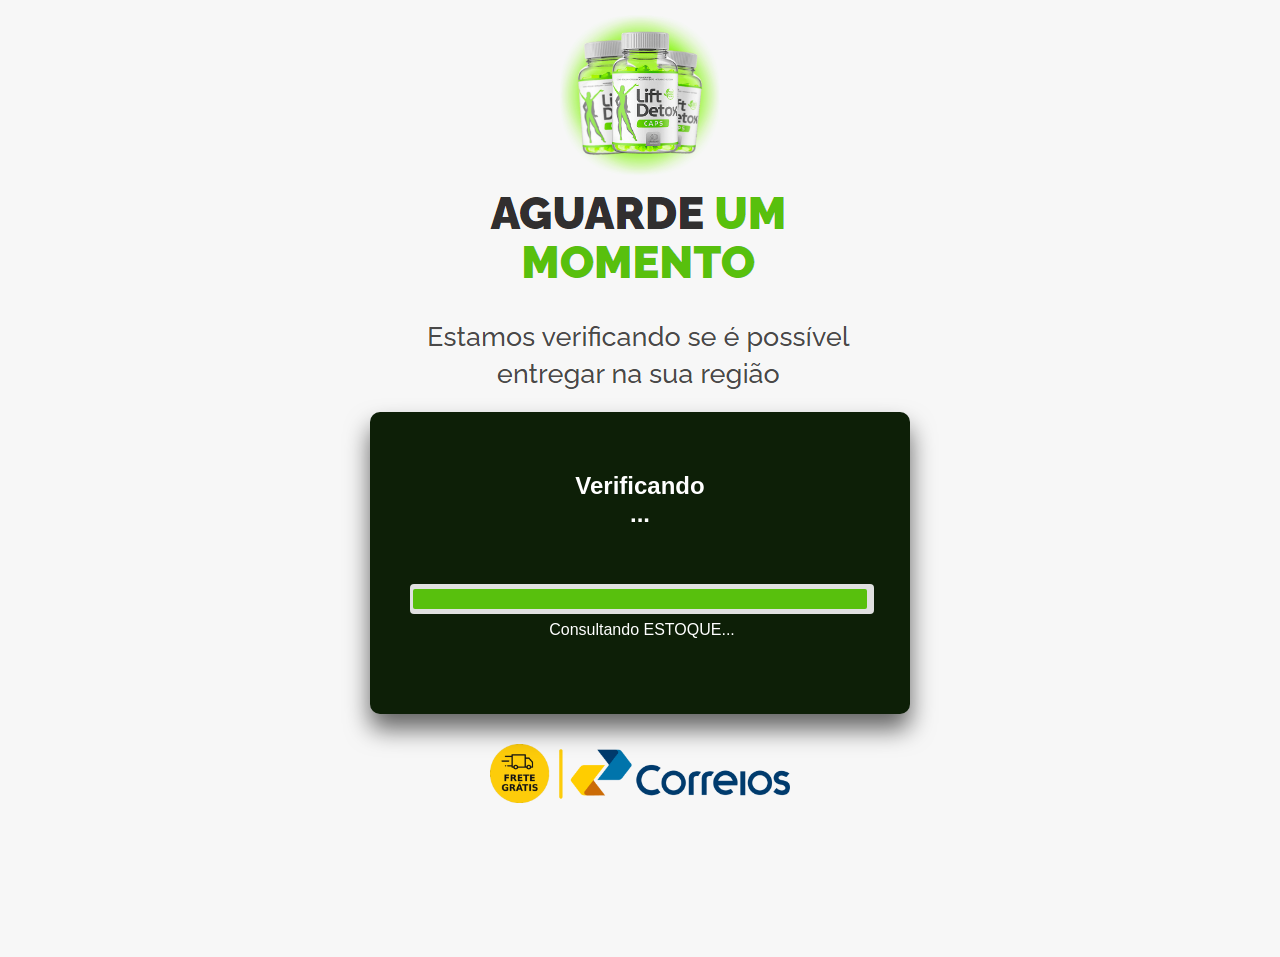
<file: VerificandoEntrega/index.html>
<!DOCTYPE html>
<html lang="pt-br">
<head>

	<title>Verificando Entrega</title>
	<meta charset="UTF-8">
	<meta name="viewport" content="width=device-width, user-scalable=yes, initial-scale=1.0, maximum-scale=10, minimum-scale=1.0">
	<link rel="stylesheet" href="https://fonts.googleapis.com/icon?family=Material+Icons">

	<style type="text/css">

		html {
  height: 100%;
}
body {
  margin:0 auto;
  padding:0;
  font-family: 'Raleway', sans-serif;
  /*color: #4a4949;*/
  background-color: #F7F7F7;
  text-align: center;
  width: 800px;
}

.logo {
  width: 160px;
  margin-top: 15px;

}

.headline{
  display: block;
  margin: 0 auto 20px auto;
  padding-top: 15px;
}

.login-box {
  position: relative;
  /*top: 900px;*/
  left: 50%;
  width: 540px;
  padding: 40px;
  transform: translate(-50%, 0%);
  /*background: rgba(0,0,0,.5);*/
  background-color: #0D1F07;
  box-sizing: border-box;
  box-shadow: 0 15px 25px rgba(0,0,0,.6);
  border-radius: 10px;
}
		
		#contBarra {
  width:100%;
  height:100px;
  position: relative;
  margin: 10% auto auto auto;
}

#progressbar{
  height: 26px;
  position: absolute;
  left: 0%;
  width: 100%;
  background: #E0E0E0;
  border-radius: 4px;
  margin-top: 10px;
  /*margin-left:20px;*/
  padding: 2px;
  
}
#loading{
  transition: all 500ms ease;
  height: 20px;
  width: calc(100% - 10px);
  border-radius: 2px;
  background: #58c00d;
  position: absolute;
  left: 0%;
  margin: 3px;
  display: inline-block;
  animation: load 10s ease infinite;
}
#load{
  font-family: 'Lato', sans-serif;
  font-weight: regular;
  text-align: center;
  margin-top: 35px;
  color: #fff;
}

#title{
  font-size: 20px;
  font-weight: 500;
  margin-top: -100px;
  color: white;
}

@keyframes load{
  0%{ width: 0%;}
  10%{ width: 10%;}
}

.login-box .h2-a{
	color: #fff;
}

.login-box .h2-b{
	color: #58c00d;
}

.login-box .hide {
	display: none;
}

.correios {
  width: 300px;
  margin: 30px 0px 150px 0px;
}

@media screen and (max-width: 800px){

  body {
    width: 90%;
  }

  .logo {
      width: 180px;
      /*margin: 10px;*/
  }

  .headline {
    width: 100%;
    margin-bottom: 20px;
  }

  .login-box{
    width: 90%;
    font-size: 15px;
    /*top: 740px;*/
  }

  .correios {
    width: 80%;
    margin: 30px 0 150px 0;
  }

}

</style>

</head>
<body onload="barra()">
	<img class="logo" src="../Ebook-Gratis/img/pote-topo.png">
	<img class="headline" src="titulo.png">
	<div id="form" class="login-box">
	  <h2 class="h2-a"id="primeiro" >Verificando<br>...</h2>
	  <h2 class="h2-b hide" id="segundo"> Lift Detox Caps<br>Disponível !</h2>
	  <div id="contBarra">
      <div id="progressbar">
       <span id="loading"></span>
      <div id="load" class="troca">Consultando ESTOQUE...</div>
      <!-- <div id="title">Um momento</div> -->
      </div>          
    </div>
	</div>
	<img class="correios" src="../Ebook-Gratis/img/correios.png">

	<script type="text/javascript">
		function barra() {
	      setTimeout(TextoUm, 3000);
	      setTimeout(TextoDois, 5000);
	      setTimeout(troca, 5000);
	      setInterval(redirect, 8000);
	    }

	    function redirect() {
	    	console.log("Cheguei;");
	        location.href = "../LiftDetoxCaps/index.html"
	    }

	    function TextoUm(){
	      document.getElementById("load").innerHTML = "Consultando CORREIOS...";
	    }

	    function TextoDois(){
	      document.getElementById("load").innerHTML = "DISPONIVEL !!";
	    }

	    function troca() {
	      document.getElementById("primeiro").classList.add("hide")
	      document.getElementById("segundo").classList.remove("hide")
	    };
	</script>
</body>
</html>
</file>
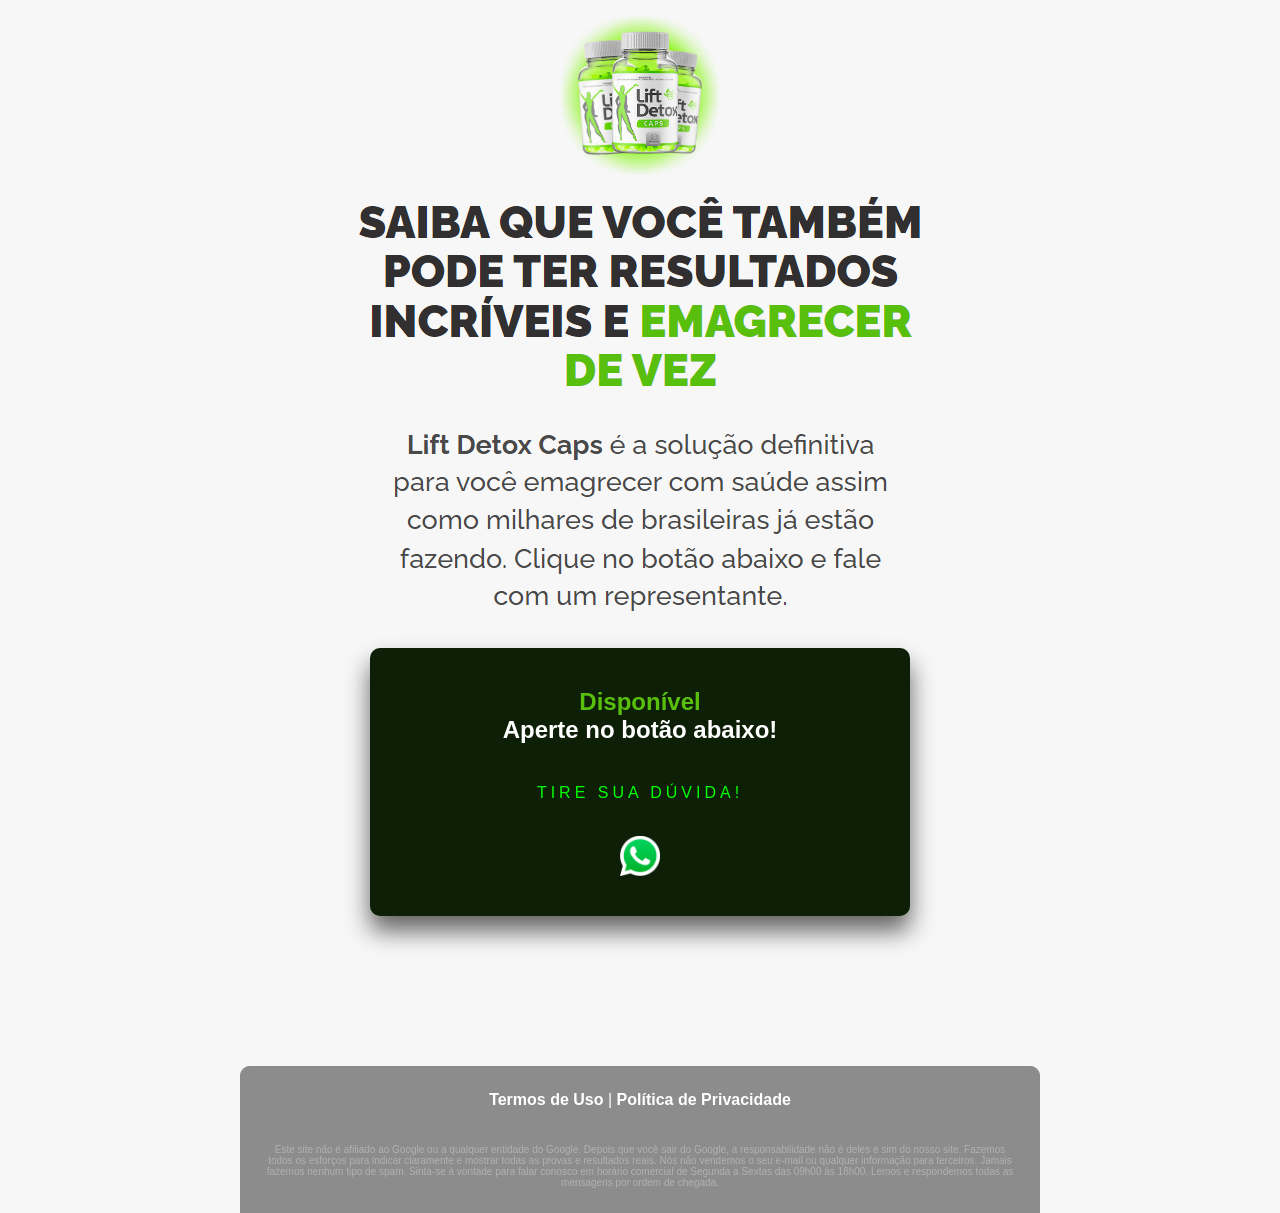
<file: Whatsapp-gAds/index.html>
<!DOCTYPE html>
<html lang="pt-br">
<head>

	<title>Whatsapp-Oficial</title>
	<meta charset="UTF-8">
	<meta name="viewport" content="width=device-width, user-scalable=yes, initial-scale=1.0, maximum-scale=10, minimum-scale=1.0">
	<link rel="stylesheet" href="css.css">
	<link rel="stylesheet" href="https://fonts.googleapis.com/icon?family=Material+Icons">

	<!-- Global site tag (gtag.js) - Google Ads: 10975782107 -->
	<script async src="https://www.googletagmanager.com/gtag/js?id=AW-10975782107"></script>
	<script>
	  window.dataLayer = window.dataLayer || [];
	  function gtag(){dataLayer.push(arguments);}
	  gtag('js', new Date());

	  gtag('config', 'AW-10975782107');
	</script>


</head>
<body onload="barra()">
		<img class="logo" src="img/pote-topo.png">
		<img class="headline" src="img/titulo4.png">

		<!--Form Top-->
		<div id="form" class="login-box">
		  <!--<h2 id="primeiro">Reservando um representante no <span class="h2-b">Whatsapp!</span></h2>-->
		  <h2 id="segundo" ><span class="h2-b">Disponível</span><br>Aperte no botão abaixo!</h2>
		  	<form id="forml" >
		    
			    <a href="chamou.html">
			      <span></span>
			      <span></span>
			      <span></span>
			      <span></span>
			      Tire sua dúvida!
			    </a>
		    <img src="img/whats.png">
		  	</form>
		  
		</div>
		
	<footer>
		<div>
			<div class="links"><a href="termos.html">Termos de Uso</a> | <a href="privacidade.html">Política de Privacidade</a></div>
			<p>Este site não é afiliado ao Google ou a qualquer entidade do Google. Depois que você sair do Google, a responsabilidade não é deles e sim do nosso site. Fazemos todos os esforços para indicar claramente e mostrar todas as provas e resultados reais. Nós não vendemos o seu e-mail ou qualquer informação para terceiros. Jamais fazemos nenhum tipo de spam. Sinta-se à vontade para falar conosco em horário comercial de Segunda a Sextas das 09h00 às 18h00. Lemos e respondemos todas as mensagens por ordem de chegada.</p>
		</div>
	</footer>
</body>
</html>
</file>
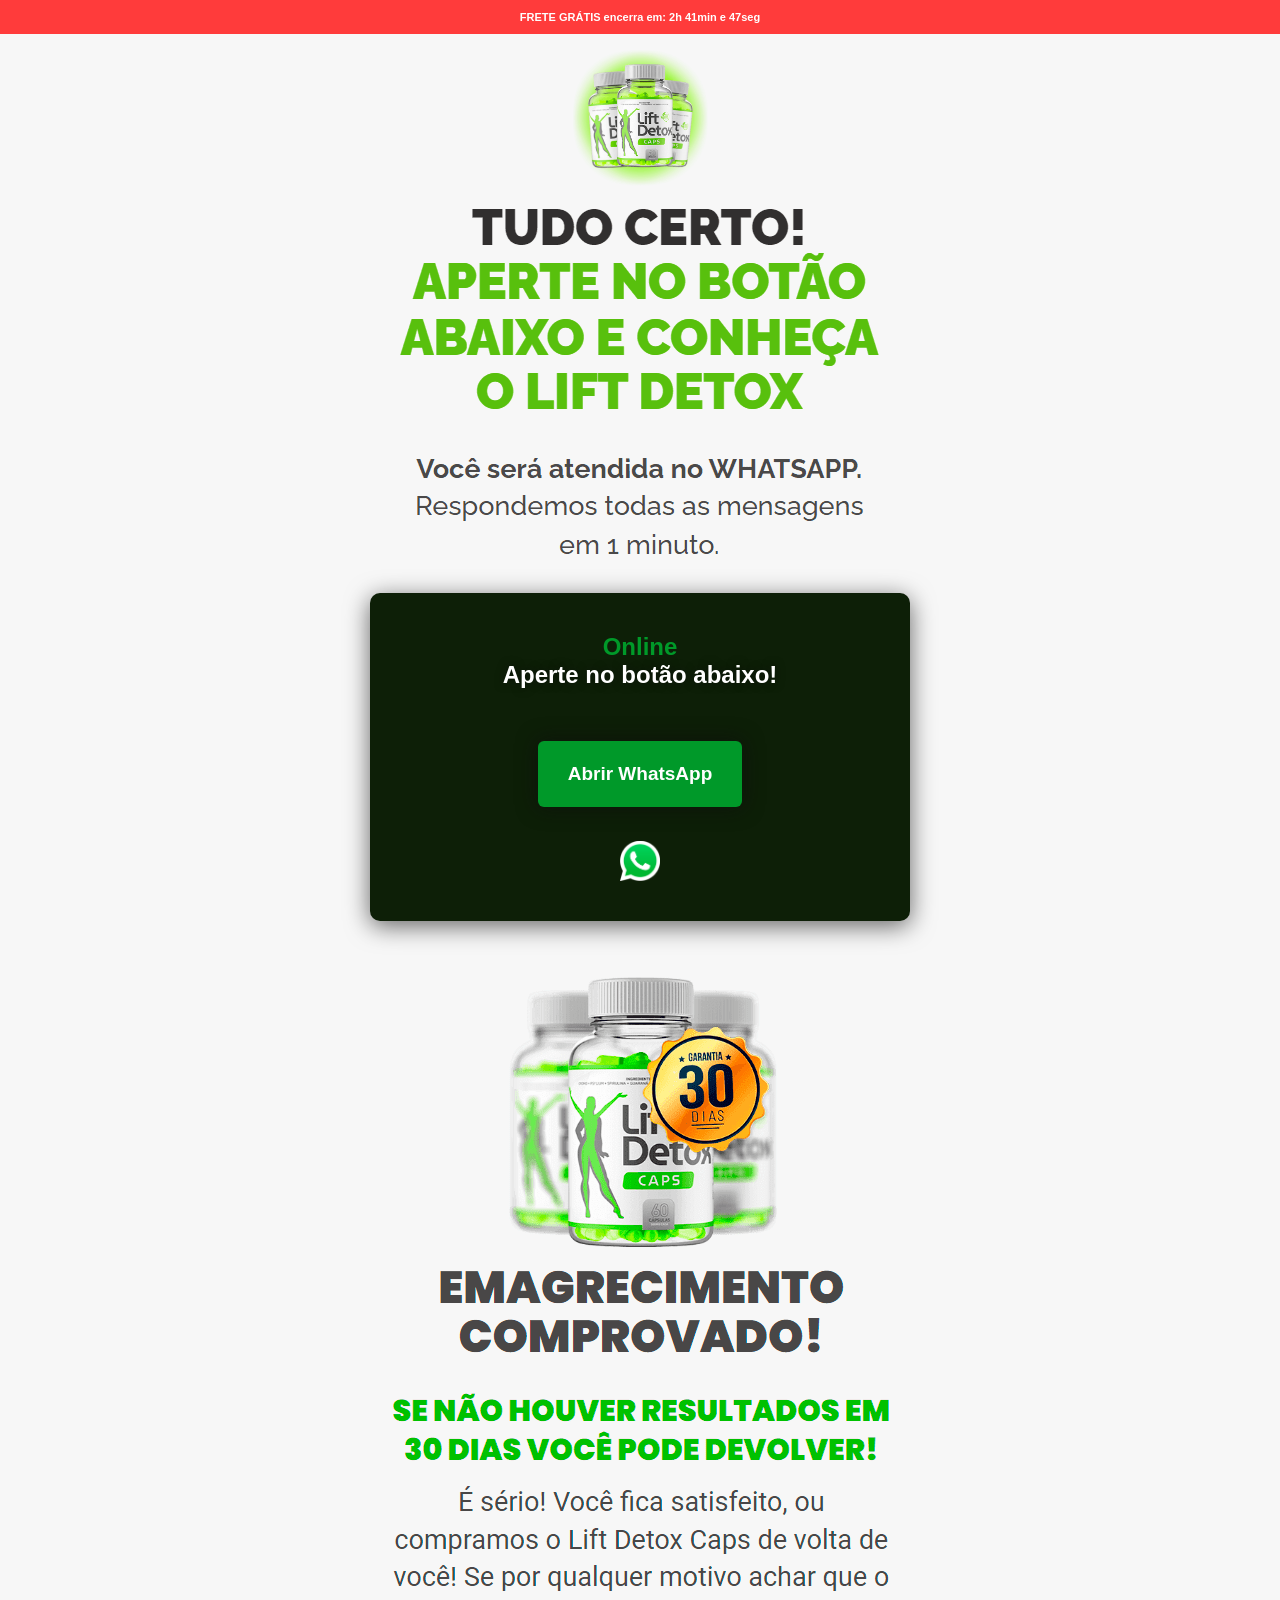
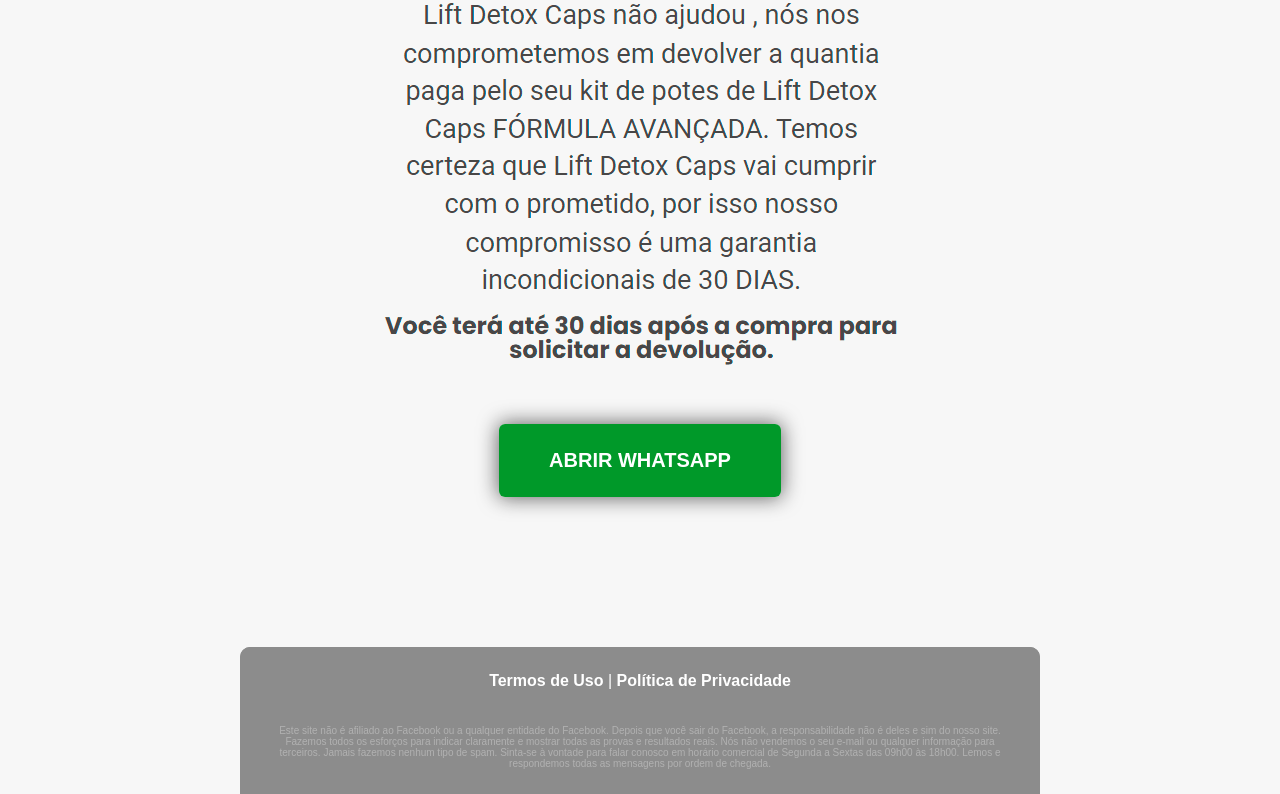
<file: Whatsapp-Oficial/index.html>
<!DOCTYPE html>
<html lang="pt-br">
<head>

	<title>Fale Conosco</title>
	<meta charset="UTF-8">
	<meta name="viewport" content="width=device-width, user-scalable=yes, initial-scale=1.0, maximum-scale=10, minimum-scale=1.0">
	<link rel="stylesheet" href="css.css">
	<link rel="stylesheet" href="https://fonts.googleapis.com/icon?family=Material+Icons">

	<style type="text/css">
		#count{
		    color: white !important;
		    font-size: 11px !important;
		    font-weight: 900 !important;
		    text-align: center !important;
		}

	    #faixa {
	    	background-color: #ff3b3b;
		    position: fixed;
		    width: 100%;
		    left: 0;
		    z-index: 1000;
	    }

		.pulsar {
		    animation-name: pulse;
		    -webkit-animation-name: pulse;
		    animation-duration: 1.5s;
		    -webkit-animation-duration: 1.5s;
		    animation-iteration-count: infinite;
		    -webkit-animation-iteration-count: infinite;
		}

		@keyframes pulse{
			0%,100%{transform:scale(.9);opacity:.9;}
			50%{transform:scale(1);opacity:1;}
			}
			@-webkit-keyframes pulse{
			0%,100%{-webkit-transform:scale(.95);opacity:.7}
			50%{-webkit-transform:scale(1);opacity:1}
		}

		.last {
		  color: #ffffff !important;
		  border-radius: 6px;
		  text-align: center;
		  font-size: 20px;
		  fill: #fff;
		  font-weight: 900;
		  transition: all 1.4s;
		  background: radial-gradient(closest-side, #009929 40%, #009929 150%);
		  display: table;
		  margin: 0 auto 10px;
		  padding: 25px 50px;
		  font-family: 'Raleway', sans-serif;
		  animation: pulse 1.5s infinite alternate;
		  box-shadow: 0 0 20px 1px #0e0e0ea1;
		  border: none;
		  text-decoration: none;
		}
		.last small{font-size: 14px; display: block; margin-top: 5px;}

		.last:hover{
		  text-decoration: none;
		  color: #FFF;
		  background-color: #910f0f;
        }
	</style>

	<script>
      !function(f,b,e,v,n,t,s)
      {if(f.fbq)return;n=f.fbq=function(){n.callMethod?
      n.callMethod.apply(n,arguments):n.queue.push(arguments)};
      if(!f._fbq)f._fbq=n;n.push=n;n.loaded=!0;n.version='2.0';
      n.queue=[];t=b.createElement(e);t.async=!0;
      t.src=v;s=b.getElementsByTagName(e)[0];
      s.parentNode.insertBefore(t,s)}(window, document,'script',
      'https://connect.facebook.net/en_US/fbevents.js');
      fbq('init', '440354451385051');
      fbq('track', 'PageView');
    </script>
	<noscript><img height="1" width="1" style="display:none"
      src="https://www.facebook.com/tr?id=440354451385051&ev=PageView&noscript=1"
    /></noscript>

</head>
<body onload="barra()">

		<div id="faixa">
			<p id="count"></p>	
		</div>

		<img class="logo" src="img/pote-topo.png">
		<img class="headline" src="img/titulo4.png">

		<!--Form Top-->
		<div id="form" class="login-box">
		  <!-- <h2 id="primeiro">Reservando um representante no <span class="h2-b">Whatsapp!</span></h2> -->
		  <h2 id="segundo"><span class="h2-b">Online</span><br>Aperte no botão abaixo!</h2>
		  	<form id="forml">
		    	<a class="last pulsar" href="https://api.whatsapp.com/send?phone=5511910186978&text=Ol%C3%A1%2C%20Tenho%20uma%20d%C3%BAvida%20sobre%20o%20Lift%20Detox%20Caps">Abrir WhatsApp</a>
		    	<!--
			    <a href="https://api.whatsapp.com/send?phone=5511910186978&text=Ol%C3%A1%2C%20Tenho%20uma%20d%C3%BAvida%20sobre%20o%20Lift%20Detox%20Caps">
			      <span></span>
			      <span></span>
			      <span></span>
			      <span></span>
			      Abrir Whatsapp
			    </a>
			-->
		    <img src="img/whats.png">
		  	</form>
		  <!--
		  <div id="contBarra">
	      <div id="progressbar">
	       <span id="loading"></span>
	      <div id="load" class="troca">Buscando...</div>
	      <div id="title">Um momento</div>
	      </div>
    	  </div>
    		-->
		</div>
		<img class="final" src="img/30dias.png">	
		
		<a class="last pulsar" href="https://api.whatsapp.com/send?phone=5511910186978&text=Ol%C3%A1%2C%20Tenho%20uma%20d%C3%BAvida%20sobre%20o%20Lift%20Detox%20Caps">ABRIR WHATSAPP</a>
		
	<footer>
		<div>
			<div class="links"><a href="termos.html">Termos de Uso</a> | <a href="privacidade.html">Política de Privacidade</a></div>
			<p>Este site não é afiliado ao Facebook ou a qualquer entidade do Facebook. Depois que você sair do Facebook, a responsabilidade não é deles e sim do nosso site. Fazemos todos os esforços para indicar claramente e mostrar todas as provas e resultados reais. Nós não vendemos o seu e-mail ou qualquer informação para terceiros. Jamais fazemos nenhum tipo de spam. Sinta-se à vontade para falar conosco em horário comercial de Segunda a Sextas das 09h00 às 18h00. Lemos e respondemos todas as mensagens por ordem de chegada.</p>
		</div>
	</footer>
	<script type="text/javascript">
		function barra() {
	      setTimeout(TextoDois, 5000);
	      setTimeout(troca, 5000);
	      setTimeout(btn1, 9000);
	    }

	    function TextoDois(){
	      document.getElementById("load").innerHTML = "DISPONIVEL !!";
	    }

	    function troca() {
	      document.getElementById("primeiro").classList.add("hide")
	      document.getElementById("segundo").classList.remove("hide")
	    };

	    function btn1(){
	    	document.getElementById("contBarra").classList.add("hide")
	      	document.getElementById("forml").classList.remove("hide")
	    }
	</script>

	<script>
		function calculateHMSleft()
		{
			var now = new Date();
			var hoursleft = 23-now.getHours();
			var minutesleft = 59-now.getMinutes();
			var secondsleft = 59-now.getSeconds();
			if(minutesleft<10) minutesleft = "0"+minutesleft;
			if(secondsleft<10) secondsleft = "0"+secondsleft;
			document.getElementById('count').innerHTML = "FRETE GRÁTIS encerra em: "+hoursleft+"h "+minutesleft+"min e "+secondsleft+"seg";
		}
		calculateHMSleft();
		setInterval(calculateHMSleft, 1000);

	</script>
</body>
</html>
</file>
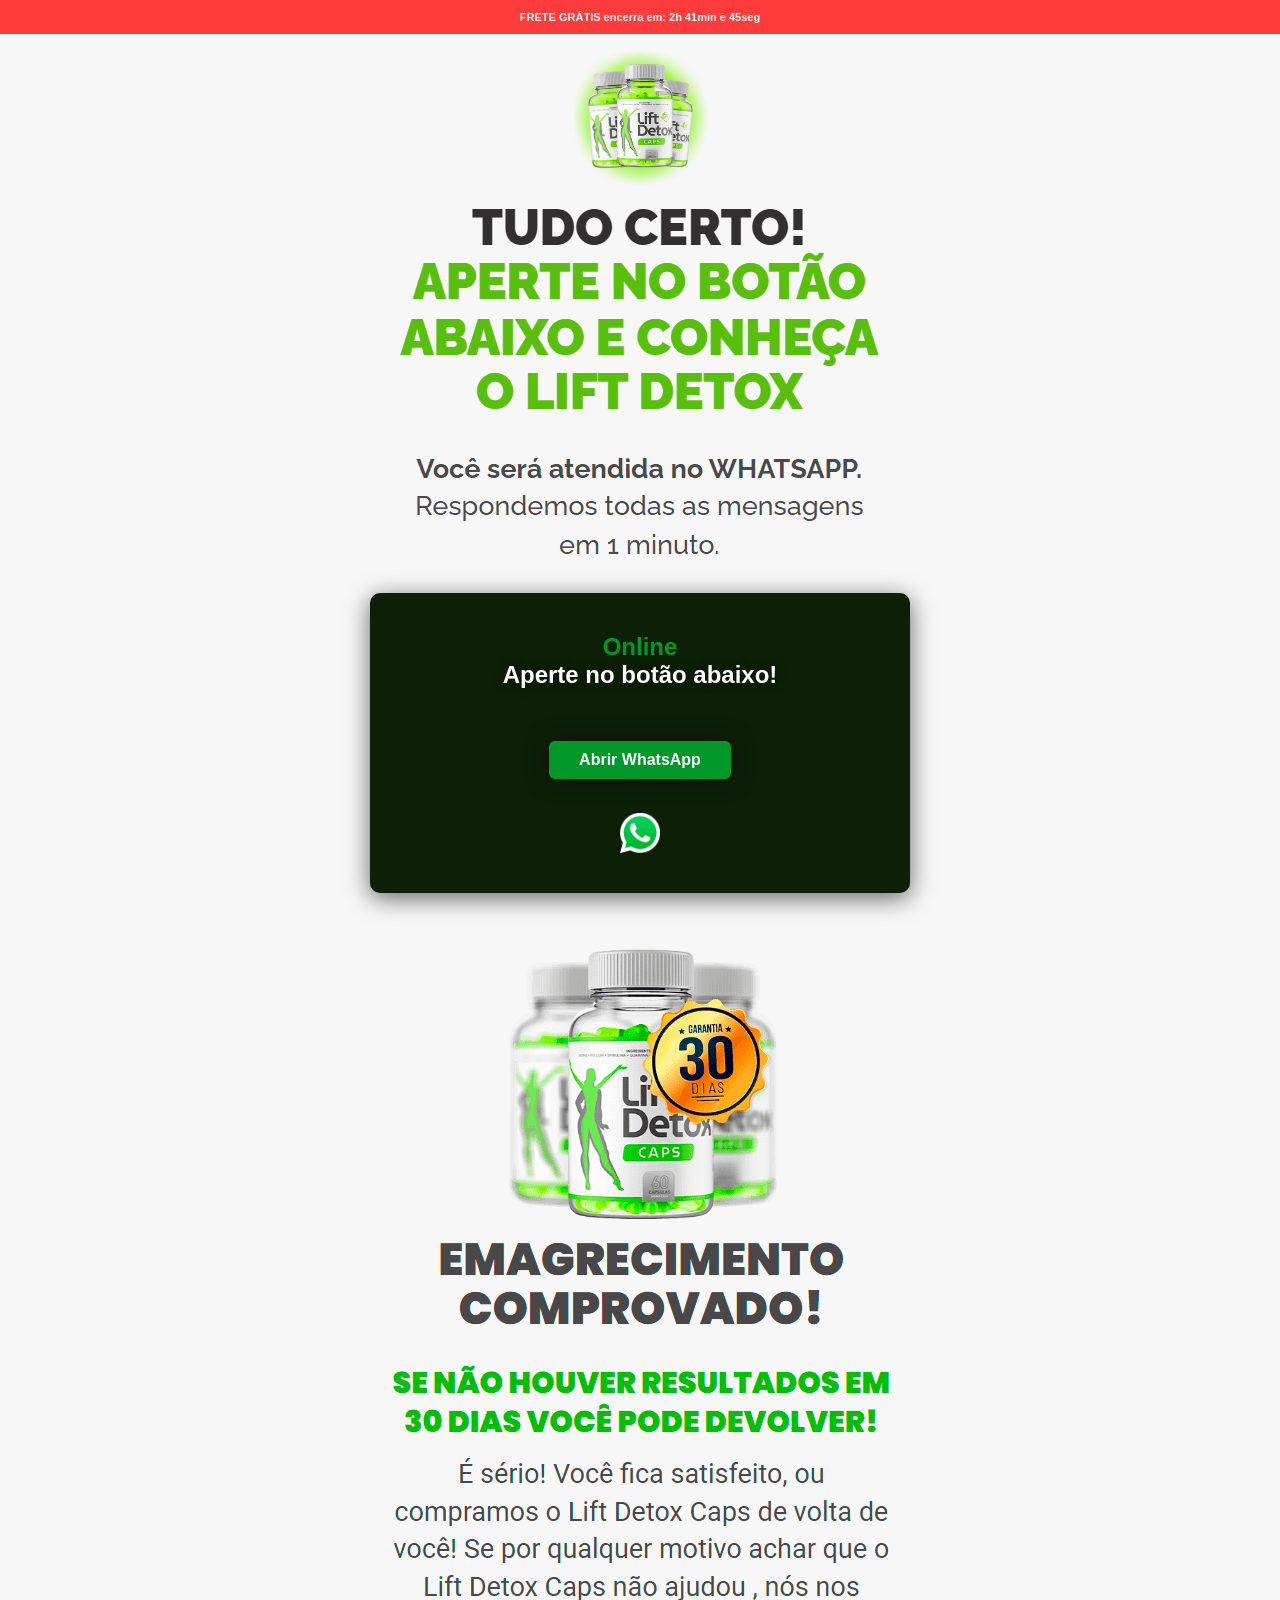
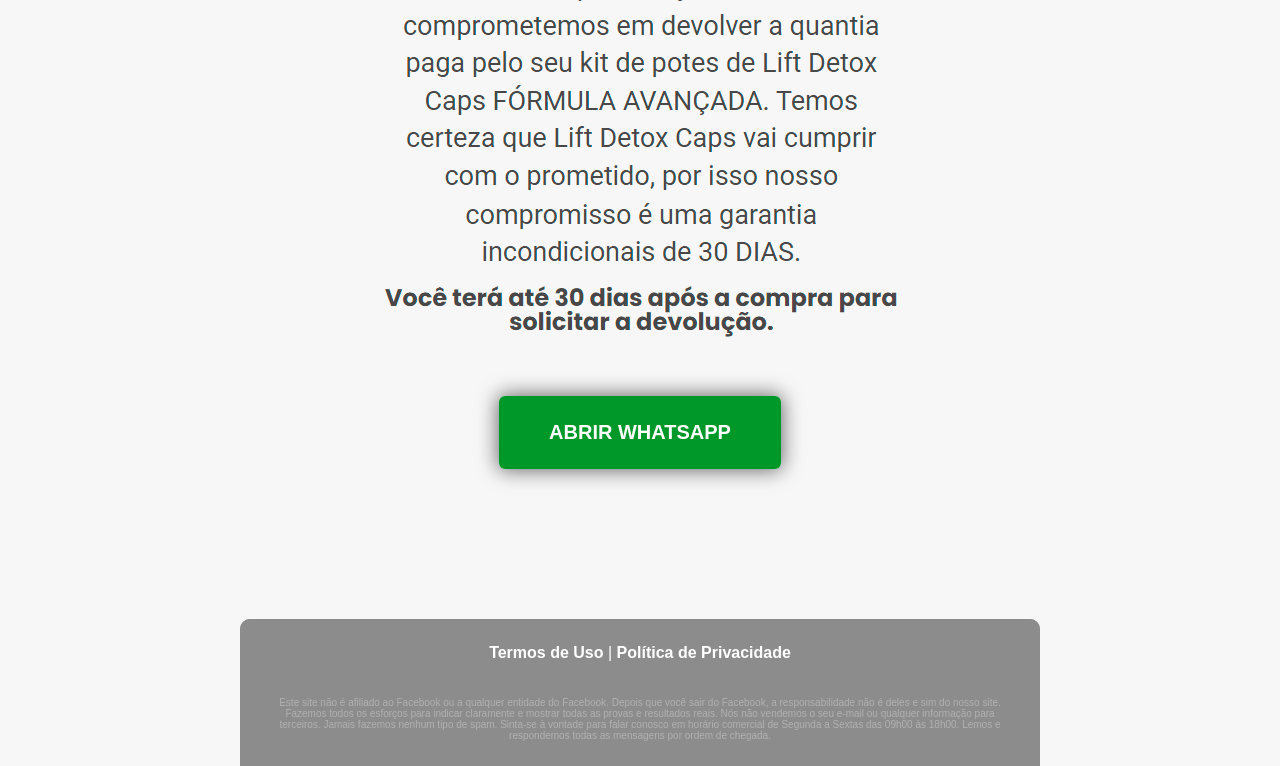
<file: wpp-fbads/index.html>
<!DOCTYPE html>
<html lang="pt-br">
<head>

	<title>Fale Conosco</title>
	<meta charset="UTF-8">
	<meta name="viewport" content="width=device-width, user-scalable=yes, initial-scale=1.0, maximum-scale=10, minimum-scale=1.0">
	<link rel="stylesheet" href="css.css">
	<link rel="stylesheet" href="https://fonts.googleapis.com/icon?family=Material+Icons">

	<style type="text/css">
		#count{
		    color: white !important;
		    font-size: 11px !important;
		    font-weight: 900 !important;
		    text-align: center !important;
		}

	    #faixa {
	    	background-color: #ff3b3b;
		    position: fixed;
		    width: 100%;
		    left: 0;
		    z-index: 1000;
	    }

		.pulsar {
		    animation-name: pulse;
		    -webkit-animation-name: pulse;
		    animation-duration: 1.5s;
		    -webkit-animation-duration: 1.5s;
		    animation-iteration-count: infinite;
		    -webkit-animation-iteration-count: infinite;
		}

		@keyframes pulse{
			0%,100%{transform:scale(.9);opacity:.9;}
			50%{transform:scale(1);opacity:1;}
			}
			@-webkit-keyframes pulse{
			0%,100%{-webkit-transform:scale(.95);opacity:.7}
			50%{-webkit-transform:scale(1);opacity:1}
		}

		.last {
		  color: #ffffff !important;
		  border-radius: 6px;
		  text-align: center;
		  font-size: 20px;
		  fill: #fff;
		  font-weight: 900;
		  transition: all 1.4s;
		  background: radial-gradient(closest-side, #009929 40%, #009929 150%);
		  display: table;
		  margin: 0 auto 10px;
		  padding: 25px 50px;
		  font-family: 'Raleway', sans-serif;
		  animation: pulse 1.5s infinite alternate;
		  box-shadow: 0 0 20px 1px #0e0e0ea1;
		  border: none;
		  text-decoration: none;
		}
		.last small{font-size: 14px; display: block; margin-top: 5px;}

		.last:hover{
		  text-decoration: none;
		  color: #FFF;
		  background-color: #910f0f;
        }
	</style>

	<script>
      !function(f,b,e,v,n,t,s)
      {if(f.fbq)return;n=f.fbq=function(){n.callMethod?
      n.callMethod.apply(n,arguments):n.queue.push(arguments)};
      if(!f._fbq)f._fbq=n;n.push=n;n.loaded=!0;n.version='2.0';
      n.queue=[];t=b.createElement(e);t.async=!0;
      t.src=v;s=b.getElementsByTagName(e)[0];
      s.parentNode.insertBefore(t,s)}(window, document,'script',
      'https://connect.facebook.net/en_US/fbevents.js');
      fbq('init', '2324581064384309');
      fbq('track', 'PageView');
    </script>
	<noscript><img height="1" width="1" style="display:none"
      src="https://www.facebook.com/tr?id=2324581064384309&ev=PageView&noscript=1"
    /></noscript>


</head>
<body onload="barra()">

		<div id="faixa">
			<p id="count"></p>	
		</div>

		<img class="logo" src="img/pote-topo.png">
		<img class="headline" src="img/titulo4.png">

		<!--Form Top-->
		<div id="form" class="login-box">
		  <!-- <h2 id="primeiro">Reservando um representante no <span class="h2-b">Whatsapp!</span></h2> -->
		  <h2 id="segundo"><span class="h2-b">Online</span><br>Aperte no botão abaixo!</h2>
		  	<form id="forml">
		    	<a class="last pulsar" href="https://api.whatsapp.com/send?phone=5511910186978&text=Ol%C3%A1%2C%20Tenho%20uma%20d%C3%BAvida%20sobre%20o%20Lift%20Detox%20Caps">Abrir WhatsApp</a>
		    	<!--
			    <a href="https://api.whatsapp.com/send?phone=5511910186978&text=Ol%C3%A1%2C%20Tenho%20uma%20d%C3%BAvida%20sobre%20o%20Lift%20Detox%20Caps">
			      <span></span>
			      <span></span>
			      <span></span>
			      <span></span>
			      Abrir Whatsapp
			    </a>
			-->
		    <img src="img/whats.png">
		  	</form>
		  <!--
		  <div id="contBarra">
	      <div id="progressbar">
	       <span id="loading"></span>
	      <div id="load" class="troca">Buscando...</div>
	      <div id="title">Um momento</div>
	      </div>
    	  </div>
    		-->
		</div>
		<img class="final" src="img/30dias.png">	
		
		<a class="last pulsar" href="https://api.whatsapp.com/send?phone=5511910186978&text=Ol%C3%A1%2C%20Tenho%20uma%20d%C3%BAvida%20sobre%20o%20Lift%20Detox%20Caps">ABRIR WHATSAPP</a>
		
	<footer>
		<div>
			<div class="links"><a href="termos.html">Termos de Uso</a> | <a href="privacidade.html">Política de Privacidade</a></div>
			<p>Este site não é afiliado ao Facebook ou a qualquer entidade do Facebook. Depois que você sair do Facebook, a responsabilidade não é deles e sim do nosso site. Fazemos todos os esforços para indicar claramente e mostrar todas as provas e resultados reais. Nós não vendemos o seu e-mail ou qualquer informação para terceiros. Jamais fazemos nenhum tipo de spam. Sinta-se à vontade para falar conosco em horário comercial de Segunda a Sextas das 09h00 às 18h00. Lemos e respondemos todas as mensagens por ordem de chegada.</p>
		</div>
	</footer>
	<script type="text/javascript">
		function barra() {
	      setTimeout(TextoDois, 5000);
	      setTimeout(troca, 5000);
	      setTimeout(btn1, 9000);
	    }

	    function TextoDois(){
	      document.getElementById("load").innerHTML = "DISPONIVEL !!";
	    }

	    function troca() {
	      document.getElementById("primeiro").classList.add("hide")
	      document.getElementById("segundo").classList.remove("hide")
	    };

	    function btn1(){
	    	document.getElementById("contBarra").classList.add("hide")
	      	document.getElementById("forml").classList.remove("hide")
	    }
	</script>

	<script>
		function calculateHMSleft()
		{
			var now = new Date();
			var hoursleft = 23-now.getHours();
			var minutesleft = 59-now.getMinutes();
			var secondsleft = 59-now.getSeconds();
			if(minutesleft<10) minutesleft = "0"+minutesleft;
			if(secondsleft<10) secondsleft = "0"+secondsleft;
			document.getElementById('count').innerHTML = "FRETE GRÁTIS encerra em: "+hoursleft+"h "+minutesleft+"min e "+secondsleft+"seg";
		}
		calculateHMSleft();
		setInterval(calculateHMSleft, 1000);

	</script>
</body>
</html>
</file>
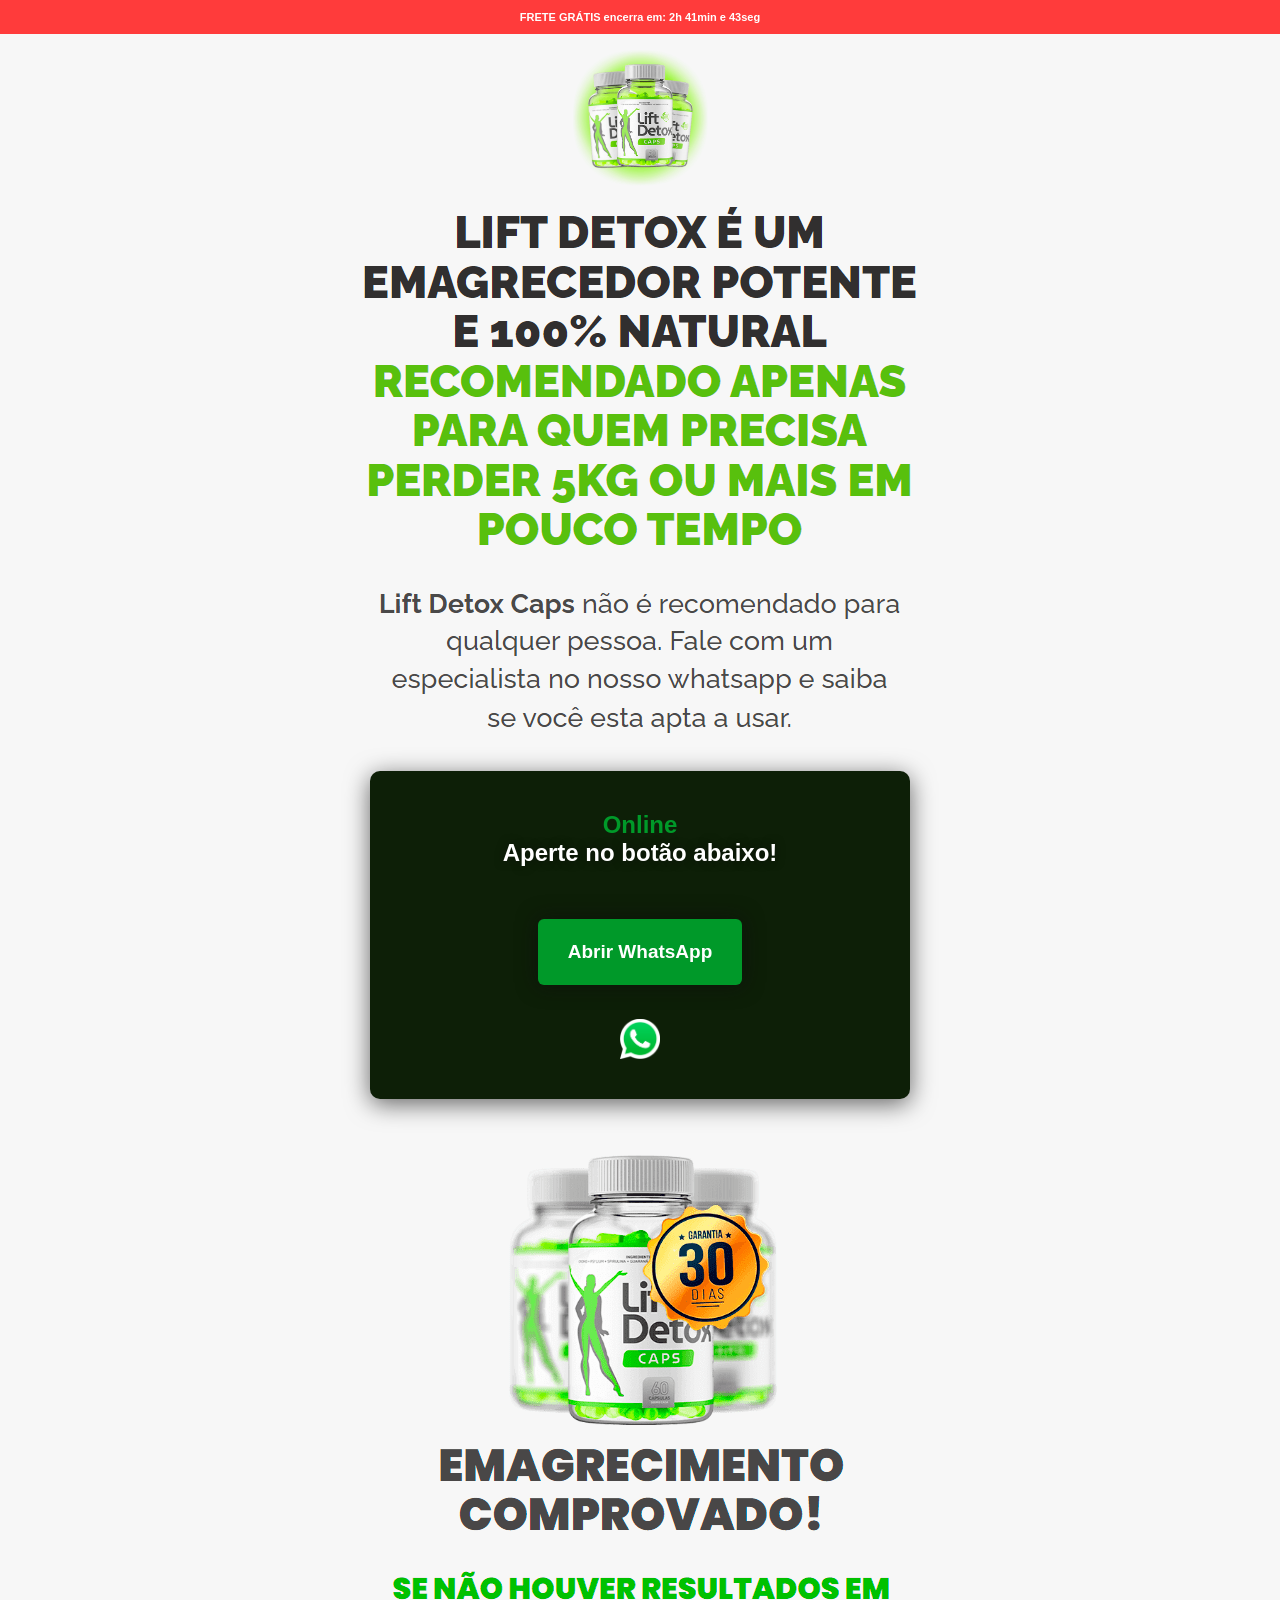
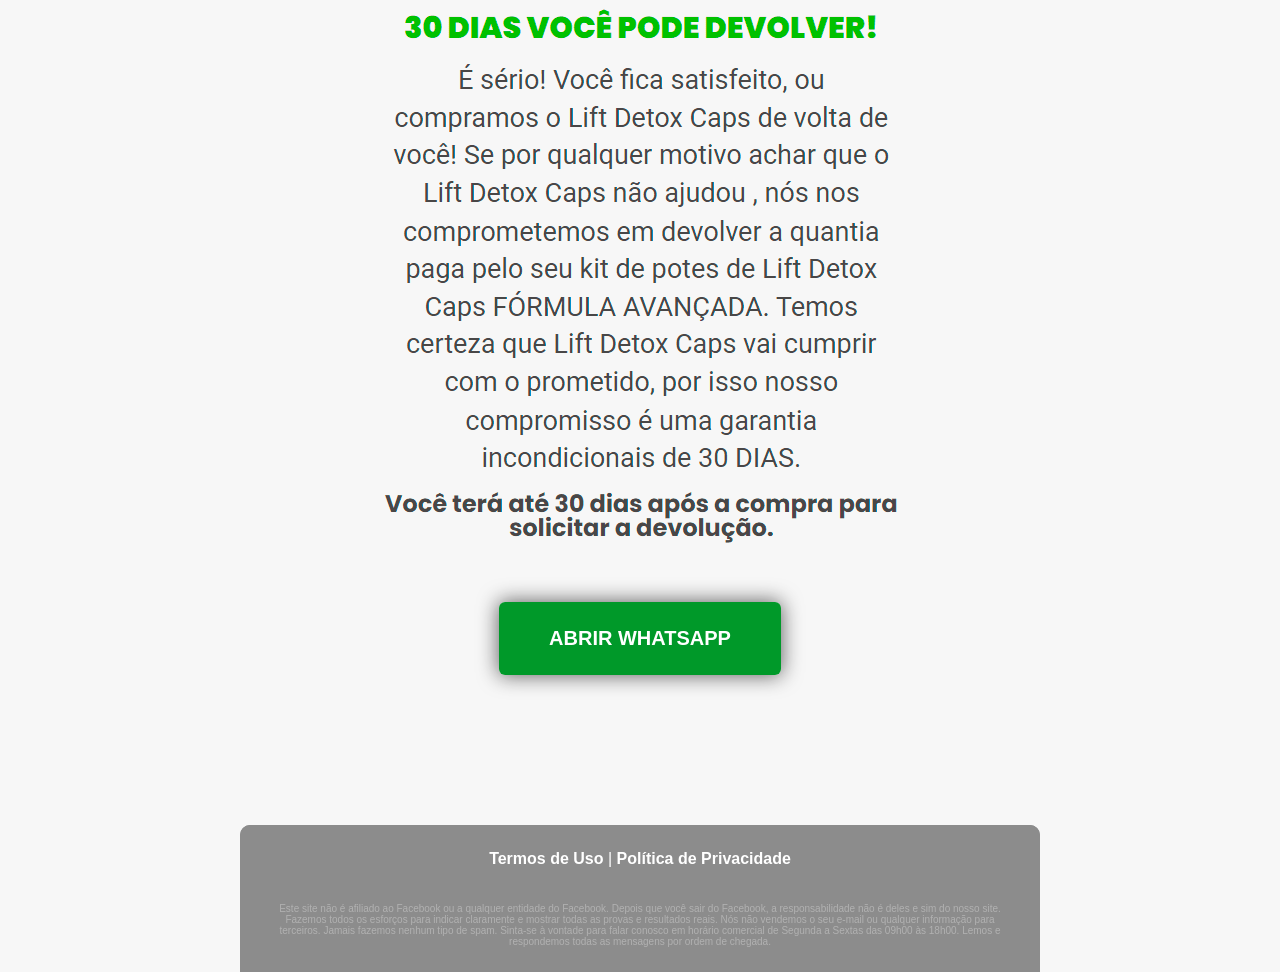
<file: Wpp-Oficial/index.html>
<!DOCTYPE html>
<html lang="pt-br">
<head>

	<title>Fale Conosco</title>
	<meta charset="UTF-8">
	<meta name="viewport" content="width=device-width, user-scalable=yes, initial-scale=1.0, maximum-scale=10, minimum-scale=1.0">
	<link rel="stylesheet" href="css.css">
	<link rel="stylesheet" href="https://fonts.googleapis.com/icon?family=Material+Icons">

	<style type="text/css">
		#count{
		    color: white !important;
		    font-size: 11px !important;
		    font-weight: 900 !important;
		    text-align: center !important;
		}

	    #faixa {
	    	background-color: #ff3b3b;
		    position: fixed;
		    width: 100%;
		    left: 0;
		    z-index: 1000;
	    }

		.pulsar {
		    animation-name: pulse;
		    -webkit-animation-name: pulse;
		    animation-duration: 1.5s;
		    -webkit-animation-duration: 1.5s;
		    animation-iteration-count: infinite;
		    -webkit-animation-iteration-count: infinite;
		}

		@keyframes pulse{
			0%,100%{transform:scale(.9);opacity:.9;}
			50%{transform:scale(1);opacity:1;}
			}
			@-webkit-keyframes pulse{
			0%,100%{-webkit-transform:scale(.95);opacity:.7}
			50%{-webkit-transform:scale(1);opacity:1}
		}

		.last {
		  color: #ffffff !important;
		  border-radius: 6px;
		  text-align: center;
		  font-size: 20px;
		  fill: #fff;
		  font-weight: 900;
		  transition: all 1.4s;
		  background: radial-gradient(closest-side, #009929 40%, #009929 150%);
		  display: table;
		  margin: 0 auto 10px;
		  padding: 25px 50px;
		  font-family: 'Raleway', sans-serif;
		  animation: pulse 1.5s infinite alternate;
		  box-shadow: 0 0 20px 1px #0e0e0ea1;
		  border: none;
		  text-decoration: none;
		}
		.last small{font-size: 14px; display: block; margin-top: 5px;}

		.last:hover{
		  text-decoration: none;
		  color: #FFF;
		  background-color: #910f0f;
        }
	</style>

	<script>
      !function(f,b,e,v,n,t,s)
      {if(f.fbq)return;n=f.fbq=function(){n.callMethod?
      n.callMethod.apply(n,arguments):n.queue.push(arguments)};
      if(!f._fbq)f._fbq=n;n.push=n;n.loaded=!0;n.version='2.0';
      n.queue=[];t=b.createElement(e);t.async=!0;
      t.src=v;s=b.getElementsByTagName(e)[0];
      s.parentNode.insertBefore(t,s)}(window, document,'script',
      'https://connect.facebook.net/en_US/fbevents.js');
      fbq('init', '455033786641535');
      fbq('track', 'PageView');
    </script>
	<noscript><img height="1" width="1" style="display:none"
      src="https://www.facebook.com/tr?id=455033786641535&ev=PageView&noscript=1"
    /></noscript>

</head>
<body onload="barra()">

		<div id="faixa">
			<p id="count"></p>	
		</div>

		<img class="logo" src="img/pote-topo.png">
		<img class="headline" src="img/titulo1.png">

		<!--Form Top-->
		<div id="form" class="login-box">
		  <!-- <h2 id="primeiro">Reservando um representante no <span class="h2-b">Whatsapp!</span></h2> -->
		  <h2 id="segundo"><span class="h2-b">Online</span><br>Aperte no botão abaixo!</h2>
		  	<form id="forml">
		    	<a class="last pulsar" href="https://api.whatsapp.com/send?phone=5511910186978&text=Ol%C3%A1%2C%20Tenho%20uma%20d%C3%BAvida%20sobre%20o%20Lift%20Detox%20Caps">Abrir WhatsApp</a>
		    	<!--
			    <a href="https://api.whatsapp.com/send?phone=5511910186978&text=Ol%C3%A1%2C%20Tenho%20uma%20d%C3%BAvida%20sobre%20o%20Lift%20Detox%20Caps">
			      <span></span>
			      <span></span>
			      <span></span>
			      <span></span>
			      Abrir Whatsapp
			    </a>
			-->
		    <img src="img/whats.png">
		  	</form>
		  <!--
		  <div id="contBarra">
	      <div id="progressbar">
	       <span id="loading"></span>
	      <div id="load" class="troca">Buscando...</div>
	      <div id="title">Um momento</div>
	      </div>
    	  </div>
    		-->
		</div>
		<img class="final" src="img/30dias.png">	
		
		<a class="last pulsar" href="https://api.whatsapp.com/send?phone=5511910186978&text=Ol%C3%A1%2C%20Tenho%20uma%20d%C3%BAvida%20sobre%20o%20Lift%20Detox%20Caps">ABRIR WHATSAPP</a>
		
	<footer>
		<div>
			<div class="links"><a href="termos.html">Termos de Uso</a> | <a href="privacidade.html">Política de Privacidade</a></div>
			<p>Este site não é afiliado ao Facebook ou a qualquer entidade do Facebook. Depois que você sair do Facebook, a responsabilidade não é deles e sim do nosso site. Fazemos todos os esforços para indicar claramente e mostrar todas as provas e resultados reais. Nós não vendemos o seu e-mail ou qualquer informação para terceiros. Jamais fazemos nenhum tipo de spam. Sinta-se à vontade para falar conosco em horário comercial de Segunda a Sextas das 09h00 às 18h00. Lemos e respondemos todas as mensagens por ordem de chegada.</p>
		</div>
	</footer>
	<script type="text/javascript">
		function barra() {
	      setTimeout(TextoDois, 5000);
	      setTimeout(troca, 5000);
	      setTimeout(btn1, 9000);
	    }

	    function TextoDois(){
	      document.getElementById("load").innerHTML = "DISPONIVEL !!";
	    }

	    function troca() {
	      document.getElementById("primeiro").classList.add("hide")
	      document.getElementById("segundo").classList.remove("hide")
	    };

	    function btn1(){
	    	document.getElementById("contBarra").classList.add("hide")
	      	document.getElementById("forml").classList.remove("hide")
	    }
	</script>

	<script>
		function calculateHMSleft()
		{
			var now = new Date();
			var hoursleft = 23-now.getHours();
			var minutesleft = 59-now.getMinutes();
			var secondsleft = 59-now.getSeconds();
			if(minutesleft<10) minutesleft = "0"+minutesleft;
			if(secondsleft<10) secondsleft = "0"+secondsleft;
			document.getElementById('count').innerHTML = "FRETE GRÁTIS encerra em: "+hoursleft+"h "+minutesleft+"min e "+secondsleft+"seg";
		}
		calculateHMSleft();
		setInterval(calculateHMSleft, 1000);

	</script>
</body>
</html>
</file>
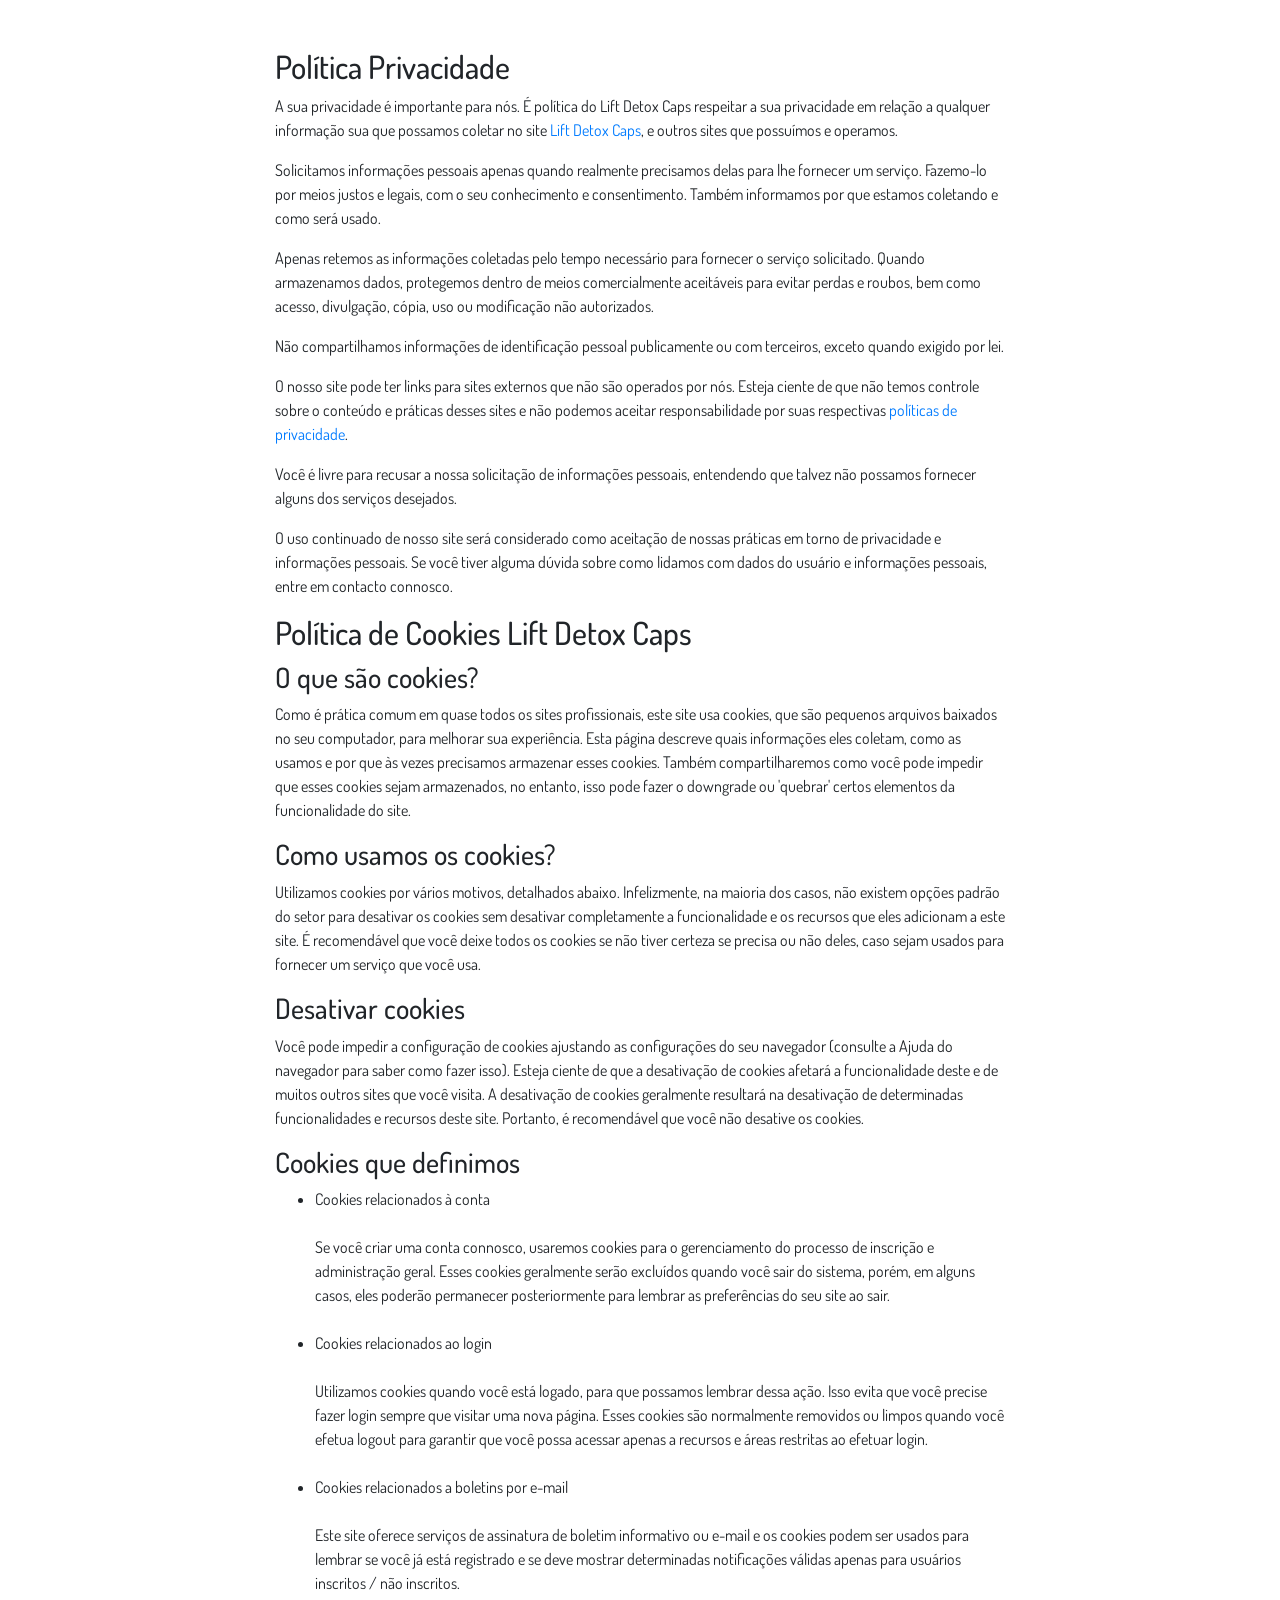
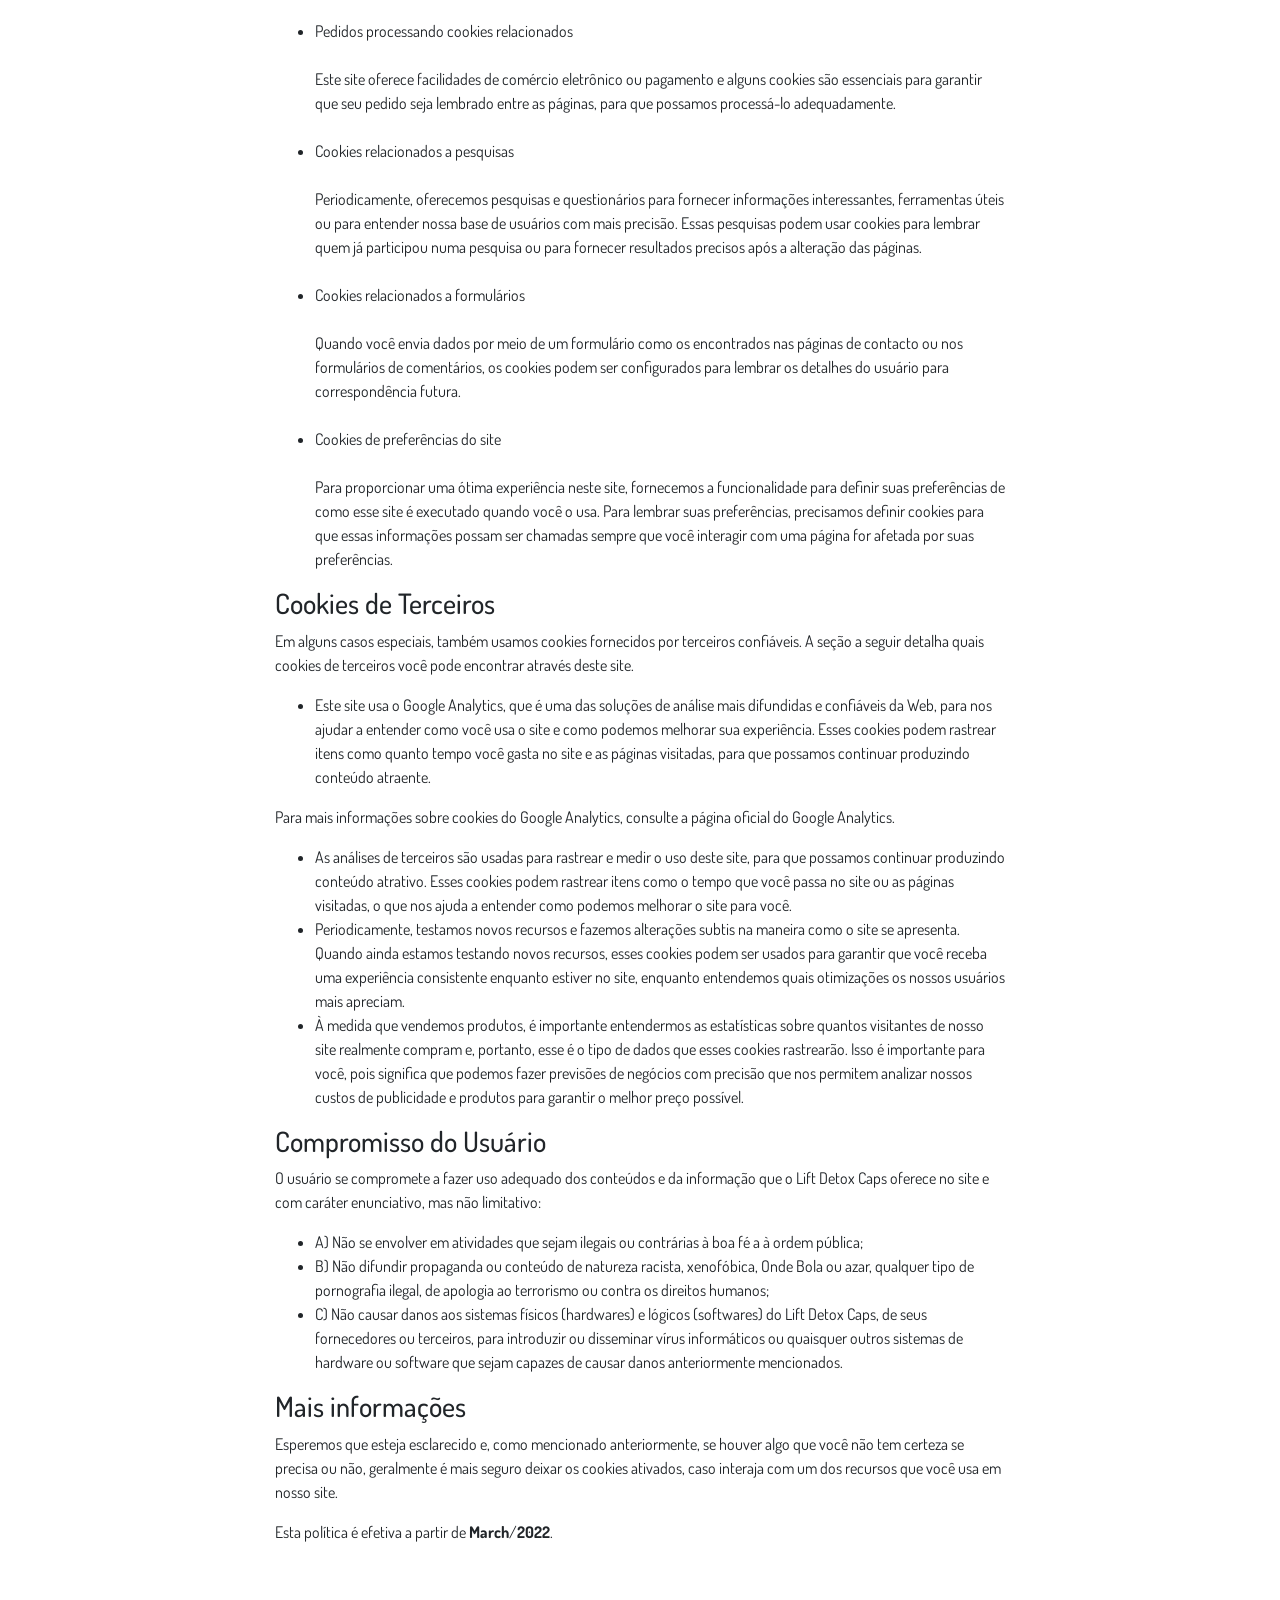
<file: Ebook-Gratis/privacidade.html>
<!DOCTYPE html>
<html lang="pt-br">
  <head>
    <meta charset="utf-8">
    <meta name="viewport" content="width=device-width, initial-scale=1, shrink-to-fit=no">

    <link rel="stylesheet" href="https://stackpath.bootstrapcdn.com/bootstrap/4.1.3/css/bootstrap.min.css" integrity="sha384-MCw98/SFnGE8fJT3GXwEOngsV7Zt27NXFoaoApmYm81iuXoPkFOJwJ8ERdknLPMO" crossorigin="anonymous">

    <link rel="preconnect" href="https://fonts.googleapis.com">
    <link rel="preconnect" href="https://fonts.gstatic.com" crossorigin>
    <link href="https://fonts.googleapis.com/css2?family=Dosis:wght@200;300;400;500;600;700;800&display=swap" rel="stylesheet">
    
    <!-- Ícone da Página -->
    <link rel="shortcut icon" type="image/jpg" href="./assets/img/favicon.png">

    <!-- Título da Página -->
    <title>Política de Privacidade</title>
    
    <style type="text/css">
      body {
        font-family: 'Dosis', sans-serif;
      }
    </style>

  </head>
  <body>
    
    <div class="container py-5">
      <div class="row justify-content-center">
        <div class="col-lg-8">
          <h2>Política Privacidade</h2>                    <p>A sua privacidade é importante para nós. É política do Lift Detox Caps respeitar a sua privacidade em relação a qualquer informação sua que possamos coletar no site <a href="#">Lift Detox Caps</a>, e outros sites que possuímos e operamos.</p>                    <p>Solicitamos informações pessoais apenas quando realmente precisamos delas para lhe fornecer um serviço. Fazemo-lo por meios justos e legais, com o seu conhecimento e consentimento. Também informamos por que estamos coletando e como será usado.                    </p>                    <p>Apenas retemos as informações coletadas pelo tempo necessário para fornecer o serviço solicitado. Quando armazenamos dados, protegemos dentro de meios comercialmente aceitáveis ​​para evitar perdas e roubos, bem como acesso, divulgação, cópia, uso ou                        modificação não autorizados.</p>                    <p>Não compartilhamos informações de identificação pessoal publicamente ou com terceiros, exceto quando exigido por lei.</p>                    <p>O nosso site pode ter links para sites externos que não são operados por nós. Esteja ciente de que não temos controle sobre o conteúdo e práticas desses sites e não podemos aceitar responsabilidade por suas respectivas <a href='https://politicaprivacidade.com' target='_BLANK'>políticas de privacidade</a>.                    </p>                    <p>Você é livre para recusar a nossa solicitação de informações pessoais, entendendo que talvez não possamos fornecer alguns dos serviços desejados.</p>                    <p>O uso continuado de nosso site será considerado como aceitação de nossas práticas em torno de privacidade e informações pessoais. Se você tiver alguma dúvida sobre como lidamos com dados do usuário e informações pessoais, entre em contacto connosco.</p>                    <h2>Política de Cookies Lift Detox Caps</h2>                    <h3>O que são cookies?</h3>                    <p>Como é prática comum em quase todos os sites profissionais, este site usa cookies, que são pequenos arquivos baixados no seu computador, para melhorar sua experiência. Esta página descreve quais informações eles coletam, como as usamos e por que às vezes                        precisamos armazenar esses cookies. Também compartilharemos como você pode impedir que esses cookies sejam armazenados, no entanto, isso pode fazer o downgrade ou 'quebrar' certos elementos da funcionalidade do site.</p>                    <h3>Como usamos os cookies?</h3>                    <p>Utilizamos cookies por vários motivos, detalhados abaixo. Infelizmente, na maioria dos casos, não existem opções padrão do setor para desativar os cookies sem desativar completamente a funcionalidade e os recursos que eles adicionam a este site. É recomendável                        que você deixe todos os cookies se não tiver certeza se precisa ou não deles, caso sejam usados ​​para fornecer um serviço que você usa.</p>                    <h3>Desativar cookies</h3>                    <p>Você pode impedir a configuração de cookies ajustando as configurações do seu navegador (consulte a Ajuda do navegador para saber como fazer isso). Esteja ciente de que a desativação de cookies afetará a funcionalidade deste e de muitos outros sites que                        você visita. A desativação de cookies geralmente resultará na desativação de determinadas funcionalidades e recursos deste site. Portanto, é recomendável que você não desative os cookies.</p>                    <h3>Cookies que definimos</h3>                    <ul>                        <li>                            Cookies relacionados à conta<br><br> Se você criar uma conta connosco, usaremos cookies para o gerenciamento do processo de inscrição e administração geral. Esses cookies geralmente serão excluídos quando você sair do sistema, porém, em alguns                            casos, eles poderão permanecer posteriormente para lembrar as preferências do seu site ao sair.<br><br>                        </li>                        <li>                            Cookies relacionados ao login<br><br> Utilizamos cookies quando você está logado, para que possamos lembrar dessa ação. Isso evita que você precise fazer login sempre que visitar uma nova página. Esses cookies são normalmente removidos ou limpos                            quando você efetua logout para garantir que você possa acessar apenas a recursos e áreas restritas ao efetuar login.<br><br>                        </li>                        <li>                            Cookies relacionados a boletins por e-mail<br><br> Este site oferece serviços de assinatura de boletim informativo ou e-mail e os cookies podem ser usados ​​para lembrar se você já está registrado e se deve mostrar determinadas notificações                            válidas apenas para usuários inscritos / não inscritos.<br><br>                        </li>                        <li>                            Pedidos processando cookies relacionados<br><br> Este site oferece facilidades de comércio eletrônico ou pagamento e alguns cookies são essenciais para garantir que seu pedido seja lembrado entre as páginas, para que possamos processá-lo adequadamente.<br><br>                        </li>                        <li>                            Cookies relacionados a pesquisas<br><br> Periodicamente, oferecemos pesquisas e questionários para fornecer informações interessantes, ferramentas úteis ou para entender nossa base de usuários com mais precisão. Essas pesquisas podem usar cookies                            para lembrar quem já participou numa pesquisa ou para fornecer resultados precisos após a alteração das páginas.<br><br>                        </li>                        <li>                            Cookies relacionados a formulários<br><br> Quando você envia dados por meio de um formulário como os encontrados nas páginas de contacto ou nos formulários de comentários, os cookies podem ser configurados para lembrar os detalhes do usuário                            para correspondência futura.<br><br>                        </li>                        <li>                            Cookies de preferências do site<br><br> Para proporcionar uma ótima experiência neste site, fornecemos a funcionalidade para definir suas preferências de como esse site é executado quando você o usa. Para lembrar suas preferências, precisamos                            definir cookies para que essas informações possam ser chamadas sempre que você interagir com uma página for afetada por suas preferências.<br>                        </li>                    </ul>                    <h3>Cookies de Terceiros</h3>                    <p>Em alguns casos especiais, também usamos cookies fornecidos por terceiros confiáveis. A seção a seguir detalha quais cookies de terceiros você pode encontrar através deste site.</p>                    <ul>                        <li>                            Este site usa o Google Analytics, que é uma das soluções de análise mais difundidas e confiáveis ​​da Web, para nos ajudar a entender como você usa o site e como podemos melhorar sua experiência. Esses cookies podem rastrear itens como quanto tempo                            você gasta no site e as páginas visitadas, para que possamos continuar produzindo conteúdo atraente.                        </li>                    </ul>                    <p>Para mais informações sobre cookies do Google Analytics, consulte a página oficial do Google Analytics.</p>                    <ul>                        <li>                            As análises de terceiros são usadas para rastrear e medir o uso deste site, para que possamos continuar produzindo conteúdo atrativo. Esses cookies podem rastrear itens como o tempo que você passa no site ou as páginas visitadas, o que nos ajuda a entender                            como podemos melhorar o site para você.</li>                        <li>                            Periodicamente, testamos novos recursos e fazemos alterações subtis na maneira como o site se apresenta. Quando ainda estamos testando novos recursos, esses cookies podem ser usados ​​para garantir que você receba uma experiência consistente enquanto                            estiver no site, enquanto entendemos quais otimizações os nossos usuários mais apreciam.</li>                        <li>                            À medida que vendemos produtos, é importante entendermos as estatísticas sobre quantos visitantes de nosso site realmente compram e, portanto, esse é o tipo de dados que esses cookies rastrearão. Isso é importante para você, pois significa que podemos                            fazer previsões de negócios com precisão que nos permitem analizar nossos custos de publicidade e produtos para garantir o melhor preço possível.</li>                                            </ul>                    <h3>Compromisso do Usuário</h3>                                <p>O usuário se compromete a fazer uso adequado dos conteúdos e da informação que o Lift Detox Caps oferece no site e com caráter enunciativo, mas não limitativo:</p>                                        <ul>                        <li>A) Não se envolver em atividades que sejam ilegais ou contrárias à boa fé a à ordem pública;</li>                        <li>B) Não difundir propaganda ou conteúdo de natureza racista, xenofóbica, <a style='color: inherit !important; text-decoration:none !important;' href='https://ondeapostar.pt/onde-da-a-bola/'>Onde Bola</a> ou azar, qualquer tipo de pornografia ilegal, de apologia ao terrorismo ou contra os direitos humanos;</li>                        <li>C) Não causar danos aos sistemas físicos (hardwares) e lógicos (softwares) do Lift Detox Caps, de seus fornecedores ou terceiros, para introduzir ou disseminar vírus informáticos ou quaisquer outros sistemas de hardware ou software que sejam capazes de causar danos anteriormente mencionados.</li>                    </ul>                                        <h3>Mais informações</h3>                    <p>Esperemos que esteja esclarecido e, como mencionado anteriormente, se houver algo que você não tem certeza se precisa ou não, geralmente é mais seguro deixar os cookies ativados, caso interaja com um dos recursos que você usa em nosso site.</p>                    <p>Esta política é efetiva a partir de <strong>March</strong>/<strong>2022</strong>.</p>
        </div>
      </div>
    </div>

    <script src="https://code.jquery.com/jquery-3.3.1.slim.min.js" integrity="sha384-q8i/X+965DzO0rT7abK41JStQIAqVgRVzpbzo5smXKp4YfRvH+8abtTE1Pi6jizo" crossorigin="anonymous"></script>
    <script src="https://cdnjs.cloudflare.com/ajax/libs/popper.js/1.14.3/umd/popper.min.js" integrity="sha384-ZMP7rVo3mIykV+2+9J3UJ46jBk0WLaUAdn689aCwoqbBJiSnjAK/l8WvCWPIPm49" crossorigin="anonymous"></script>
    <script src="https://stackpath.bootstrapcdn.com/bootstrap/4.1.3/js/bootstrap.min.js" integrity="sha384-ChfqqxuZUCnJSK3+MXmPNIyE6ZbWh2IMqE241rYiqJxyMiZ6OW/JmZQ5stwEULTy" crossorigin="anonymous"></script>
  </body>
</html>
</file>
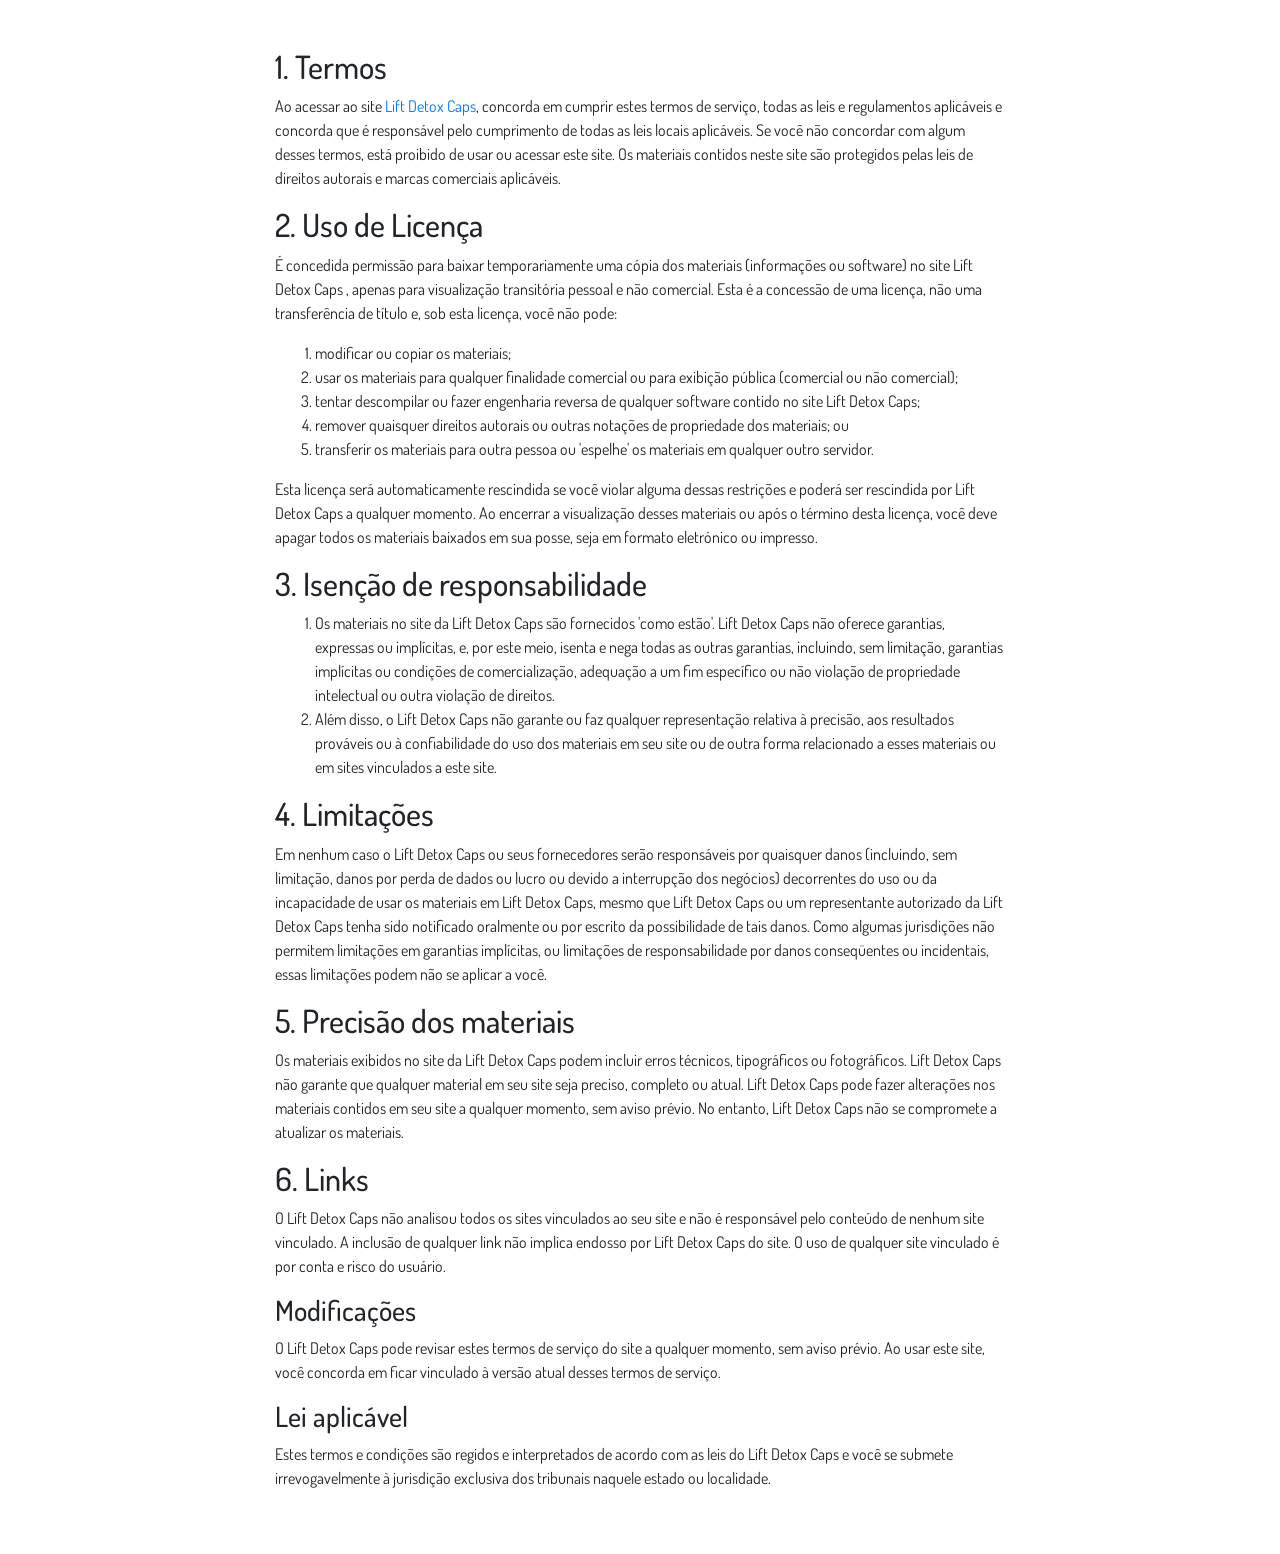
<file: Ebook-Gratis/termos.html>
<!DOCTYPE html>
<html lang="pt-br">
  <head>
    <meta charset="utf-8">
    <meta name="viewport" content="width=device-width, initial-scale=1, shrink-to-fit=no">

    <link rel="stylesheet" href="https://stackpath.bootstrapcdn.com/bootstrap/4.1.3/css/bootstrap.min.css" integrity="sha384-MCw98/SFnGE8fJT3GXwEOngsV7Zt27NXFoaoApmYm81iuXoPkFOJwJ8ERdknLPMO" crossorigin="anonymous">

    <link rel="preconnect" href="https://fonts.googleapis.com">
    <link rel="preconnect" href="https://fonts.gstatic.com" crossorigin>
    <link href="https://fonts.googleapis.com/css2?family=Dosis:wght@200;300;400;500;600;700;800&display=swap" rel="stylesheet">
    
    <!-- Ícone da Página -->
    <link rel="shortcut icon" type="image/jpg" href="./assets/img/favicon.png">

    <!-- Título da Página -->
    <title>Termos de Uso</title>
    
    <style type="text/css">
      body {
        font-family: 'Dosis', sans-serif;
      }
    </style>

  </head>
  <body>
    
    <div class="container py-5">
      <div class="row justify-content-center">
        <div class="col-lg-8">
          <h2>1. Termos</h2>            <p>Ao acessar ao site <a href='#'>Lift Detox Caps</a>, concorda em cumprir estes termos de serviço, todas as leis e regulamentos aplicáveis ​​e concorda que é responsável pelo cumprimento de todas as leis locais aplicáveis. Se você não concordar com algum                desses termos, está proibido de usar ou acessar este site. Os materiais contidos neste site são protegidos pelas leis de direitos autorais e marcas comerciais aplicáveis.</p>            <h2>2. Uso de Licença</h2>            <p>É concedida permissão para baixar temporariamente uma cópia dos materiais (informações ou software) no site Lift Detox Caps , apenas para visualização transitória pessoal e não comercial. Esta é a concessão de uma licença, não uma transferência de título e,                sob esta licença, você não pode: </p>            <ol>            <li>modificar ou copiar os materiais;  </li>            <li>usar os materiais para qualquer finalidade comercial ou para exibição pública (comercial ou não comercial);  </li>            <li>tentar descompilar ou fazer engenharia reversa de qualquer software contido no site Lift Detox Caps;  </li>            <li>remover quaisquer direitos autorais ou outras notações de propriedade dos materiais; ou  </li>            <li>transferir os materiais para outra pessoa ou 'espelhe' os materiais em qualquer outro servidor.</li>            </ol>            <p>Esta licença será automaticamente rescindida se você violar alguma dessas restrições e poderá ser rescindida por Lift Detox Caps a qualquer momento. Ao encerrar a visualização desses materiais ou após o término desta licença, você deve apagar todos os materiais                baixados em sua posse, seja em formato eletrónico ou impresso.</p>            <h2>3. Isenção de responsabilidade</h2>            <ol>            <li>Os materiais no site da Lift Detox Caps são fornecidos 'como estão'. Lift Detox Caps não oferece garantias, expressas ou implícitas, e, por este meio, isenta e nega todas as outras garantias, incluindo, sem limitação, garantias implícitas ou condições de comercialização,            adequação a um fim específico ou não violação de propriedade intelectual ou outra violação de direitos. </li>            <li>Além disso, o Lift Detox Caps não garante ou faz qualquer representação relativa à precisão, aos resultados prováveis ​​ou à confiabilidade do uso dos            materiais em seu site ou de outra forma relacionado a esses materiais ou em sites vinculados a este site.</li>            </ol>            <h2>4. Limitações</h2>            <p>Em nenhum caso o Lift Detox Caps ou seus fornecedores serão responsáveis ​​por quaisquer danos (incluindo, sem limitação, danos por perda de dados ou lucro ou devido a interrupção dos negócios) decorrentes do uso ou da incapacidade de usar os materiais em Lift Detox Caps,                mesmo que Lift Detox Caps ou um representante autorizado da Lift Detox Caps tenha sido notificado oralmente ou por escrito da possibilidade de tais danos. Como algumas jurisdições não permitem limitações em garantias implícitas, ou limitações de responsabilidade                por danos conseqüentes ou incidentais, essas limitações podem não se aplicar a você.</p>            <h2>5. Precisão dos materiais</h2>            <p>Os materiais exibidos no site da Lift Detox Caps podem incluir erros técnicos, tipográficos ou fotográficos. Lift Detox Caps não garante que qualquer material em seu site seja preciso, completo ou atual. Lift Detox Caps pode fazer alterações nos materiais contidos em seu                site a qualquer momento, sem aviso prévio. No entanto, Lift Detox Caps não se compromete a atualizar os materiais.</p>            <h2>6. Links</h2>            <p>O Lift Detox Caps não analisou todos os sites vinculados ao seu site e não é responsável pelo conteúdo de nenhum site vinculado. A inclusão de qualquer link não implica endosso por Lift Detox Caps do site. O uso de qualquer site vinculado é por conta e risco do usuário.</p>            </p>            <h3>Modificações</h3>            <p>O Lift Detox Caps pode revisar estes termos de serviço do site a qualquer momento, sem aviso prévio. Ao usar este site, você concorda em ficar vinculado à versão atual desses termos de serviço.</p>            <h3>Lei aplicável</h3>            <p>Estes termos e condições são regidos e interpretados de acordo com as leis do Lift Detox Caps e você se submete irrevogavelmente à jurisdição exclusiva dos tribunais naquele estado ou localidade.</p>
        </div>
      </div>
    </div>

    <script src="https://code.jquery.com/jquery-3.3.1.slim.min.js" integrity="sha384-q8i/X+965DzO0rT7abK41JStQIAqVgRVzpbzo5smXKp4YfRvH+8abtTE1Pi6jizo" crossorigin="anonymous"></script>
    <script src="https://cdnjs.cloudflare.com/ajax/libs/popper.js/1.14.3/umd/popper.min.js" integrity="sha384-ZMP7rVo3mIykV+2+9J3UJ46jBk0WLaUAdn689aCwoqbBJiSnjAK/l8WvCWPIPm49" crossorigin="anonymous"></script>
    <script src="https://stackpath.bootstrapcdn.com/bootstrap/4.1.3/js/bootstrap.min.js" integrity="sha384-ChfqqxuZUCnJSK3+MXmPNIyE6ZbWh2IMqE241rYiqJxyMiZ6OW/JmZQ5stwEULTy" crossorigin="anonymous"></script>
  </body>
</html>
</file>
<file: Whatsapp-gAds/css.css>
html {
  height: 100%;
}
body {
  margin:0 auto;
  padding:0;
  font-family: 'Raleway', sans-serif;
  /*color: #4a4949;*/
  background-color: #F7F7F7;
  text-align: center;
  width: 800px;
}

.logo {
  width: 160px;
  margin-top: 15px;

}

.headline{
  display: block;
  margin: 0 auto 35px auto;
  padding-top: 15px;
}

.login-box {
  position: relative;
  /*top: 900px;*/
  left: 50%;
  width: 540px;
  padding: 40px;
  transform: translate(-50%, 0%);
  /*background: rgba(0,0,0,.5);*/
  background-color: #0D1F07;
  box-sizing: border-box;
  box-shadow: 0 15px 25px rgba(0,0,0,.6);
  border-radius: 10px;
}

.login-box h2 {
  margin: 0 0 30px;
  padding: 0;
  color: #fff;
  text-align: center;
  
}

.login-box .user-box {
  position: relative;
}

.login-box .user-box input {
  width: 100%;
  padding: 10px 0;
  font-size: 16px;
  color: #fff;
  margin-bottom: 30px;
  border: none;
  border-bottom: 1px solid #fff;
  outline: none;
  background: transparent;
}
.login-box .user-box label {
  position: absolute;
  top:0;
  left: 0;
  padding: 10px 0;
  font-size: 16px;
  color: #fff;
  pointer-events: none;
  transition: .5s;
}

.login-box .user-box input:focus ~ label,
.login-box .user-box input:valid ~ label {
  top: -20px;
  left: 0;
  color: #05FF05;
  font-size: 12px;
}

.login-box form a{
  position: relative;
  display: inline-block;
  padding: 10px 20px;
  color: #05FF05;
  font-size: 16px;
  text-decoration: none;
  text-transform: uppercase;
  overflow: hidden;
  transition: .5s;
  /*margin-top: 40px;*/
  letter-spacing: 4px;
  background-color: #0D1F07;
  border: none;
  cursor: pointer;
}

.login-box a:hover{
  background: #05FF05;
  color: #fff;
  border-radius: 5px;
  box-shadow: 0 0 5px #05FF05,
              0 0 25px #05FF05,
              0 0 50px #05FF05,
              0 0 100px #05FF05;
}

.login-box a span{
  position: absolute;
  display: block;
}

.login-box a span:nth-child(1){
  top: 0;
  left: -100%;
  width: 100%;
  height: 2px;
  background: linear-gradient(90deg, transparent, #05FF05);
  animation: btn-anim1 1s linear infinite;
}

@keyframes btn-anim1 {
  0% {
    left: -100%;
  }
  50%,100% {
    left: 100%;
  }
}

.login-box a span:nth-child(2){
  top: -100%;
  right: 0;
  width: 2px;
  height: 100%;
  background: linear-gradient(180deg, transparent, #05FF05);
  animation: btn-anim2 1s linear infinite;
  animation-delay: .25s
}

@keyframes btn-anim2 {
  0% {
    top: -100%;
  }
  50%,100% {
    top: 100%;
  }
}

.login-box a span:nth-child(3){
  bottom: 0;
  right: -100%;
  width: 100%;
  height: 2px;
  background: linear-gradient(270deg, transparent, #05FF05);
  animation: btn-anim3 1s linear infinite;
  animation-delay: .5s
}

@keyframes btn-anim3 {
  0% {
    right: -100%;
  }
  50%,100% {
    right: 100%;
  }
}

.login-box a span:nth-child(4){
  bottom: -100%;
  left: 0;
  width: 2px;
  height: 100%;
  background: linear-gradient(360deg, transparent, #05FF05);
  animation: btn-anim4 1s linear infinite;
  animation-delay: .75s
}

.final {
    margin: -220px 0px 10px 0px;
  }

.login-box img{
    width: 40px;
    margin: 20px auto 0px auto;
    display: block;
}

@keyframes btn-anim4 {
  0% {
    bottom: -100%;
  }
  50%,100% {
    bottom: 100%;
  }
}

footer div{
  background-color: #8C8C8C;
  /*margin-top: 650px;*/
  border-top-left-radius: 10px;
  border-top-right-radius: 10px;
  margin-top: 150px;
}

footer p{
  color: #b1b1b1;
  font-size: 10px;
   padding: 25px;
}

.links {
  color: #fff;
  padding-top: 25px;
}

.links a{
    color: #fff;
    text-decoration: none;
    font-weight: bold;
}

.login-box .h2-b{
  color: #58c00d;
}

.hide {
  display: none;
}

    #contBarra {
  width:100%;
  height:100px;
  position: relative;
  margin: 10% auto auto auto;
}

#progressbar{
  height: 26px;
  position: absolute;
  left: 0%;
  width: 100%;
  background: #E0E0E0;
  border-radius: 4px;
  margin-top: 10px;
  /*margin-left:20px;*/
  padding: 2px;
  
}
#loading{
  transition: all 500ms ease;
  height: 20px;
  width: calc(100% - 10px);
  border-radius: 2px;
  background: #58c00d;
  position: absolute;
  left: 0%;
  margin: 3px;
  display: inline-block;
  animation: load 11s ease infinite;
}
#load{
  font-family: 'Lato', sans-serif;
  font-weight: regular;
  text-align: center;
  margin-top: 35px;
  color: #fff;
}

#title{
  font-size: 20px;
  font-weight: 500;
  margin-top: -100px;
  color: white;
}

@keyframes load{
  0%{ width: 0%;}
  10%{ width: 10%;}
}

@media screen and (max-width: 800px){

  body {
    width: 90%;
  }

  .logo {
      width: 140px;
      /*margin: 10px;*/
  }

  .headline {
    width: 100%;
    margin-bottom: 30px;
  }

  .login-box{
    width: 90%;
    font-size: 15px;
    /*top: 740px;*/
  }

  .login-box .user-box input{
    font-size: 18px;
  }

  .login-box .user-box label{
    font-size: 15px;
  }

  .login-box form a{
    /*font-size: 40px;*/
  }

  .final {
    width: 100%;
    margin: -220px 0px 53px 0px;
  }

  .last-a{
    margin: 0px 0px 100px 0px;
    width: 250px;
}

}
</file>
<file: Whatsapp-Oficial/css.css>
html {
  height: 100%;
}
body {
  margin:0 auto;
  padding:0;
  font-family: 'Raleway', sans-serif;
  /*color: #4a4949;*/
  background-color: #F7F7F7;
  text-align: center;
  width: 800px;
}

.logo {
  width: 135px;
  margin-top: 50px;

}

.headline{
  display: block;
  margin: 0 auto 35px auto;
  padding-top: 15px;
}

.login-box {
  position: relative;
  /*top: 900px;*/
  left: 50%;
  width: 540px;
  padding: 40px;
  transform: translate(-50%, 0%);
  /*background: rgba(0,0,0,.5);*/
  background-position: top;
  background-size: cover;
  background-attachment: fixed;
  background-color: #0D1F07;
  box-sizing: border-box;
  box-shadow: 0 5px 25px rgba(0,0,0,.6);
  border-radius: 10px;
}

.login-box h2 {
  margin: 0 0 30px;
  padding: 0;
  color: #fff;
  text-align: center;
  height: 78px;
  text-shadow: 0px 0px 10px #0e0e0ea1;
}
}

.login-box .user-box {
  position: relative;
}

.login-box .user-box input {
  width: 100%;
  padding: 10px 0;
  font-size: 16px;
  color: #fff;
  margin-bottom: 30px;
  border: none;
  border-bottom: 1px solid #fff;
  outline: none;
  background: transparent;
}
.login-box .user-box label {
  position: absolute;
  top:0;
  left: 0;
  padding: 10px 0;
  font-size: 16px;
  color: #fff;
  pointer-events: none;
  transition: .5s;
}

.login-box .user-box input:focus ~ label,
.login-box .user-box input:valid ~ label {
  top: -20px;
  left: 0;
  color: #05FF05;
  font-size: 12px;
}

.login-box form a{
  position: relative;
  display: inline-block;
  padding: 22px 30px;
  color: #05FF05;
  font-size: 19px;
  text-decoration: none;
  /*text-transform: uppercase;*/
  overflow: hidden;
  transition: .5s;
  /*margin-top: 40px;*/
  /*letter-spacing: 4px;*/
  background-color: #009929;
  border: none;
  cursor: pointer;
}

.login-box a:hover{
  background: #05FF05;
  color: #fff;
  border-radius: 5px;
  box-shadow: 0 0 5px #05FF05,
              0 0 25px #05FF05,
              0 0 50px #05FF05,
              0 0 100px #05FF05;
}

.login-box a span{
  position: absolute;
  display: block;
}

.login-box a span:nth-child(1){
  top: 0;
  left: -100%;
  width: 100%;
  height: 2px;
  background: linear-gradient(90deg, transparent, #05FF05);
  animation: btn-anim1 1s linear infinite;
}

@keyframes btn-anim1 {
  0% {
    left: -100%;
  }
  50%,100% {
    left: 100%;
  }
}

.login-box a span:nth-child(2){
  top: -100%;
  right: 0;
  width: 2px;
  height: 100%;
  background: linear-gradient(180deg, transparent, #05FF05);
  animation: btn-anim2 1s linear infinite;
  animation-delay: .25s
}

@keyframes btn-anim2 {
  0% {
    top: -100%;
  }
  50%,100% {
    top: 100%;
  }
}

.login-box a span:nth-child(3){
  bottom: 0;
  right: -100%;
  width: 100%;
  height: 2px;
  background: linear-gradient(270deg, transparent, #05FF05);
  animation: btn-anim3 1s linear infinite;
  animation-delay: .5s
}

@keyframes btn-anim3 {
  0% {
    right: -100%;
  }
  50%,100% {
    right: 100%;
  }
}

.login-box a span:nth-child(4){
  bottom: -100%;
  left: 0;
  width: 2px;
  height: 100%;
  background: linear-gradient(360deg, transparent, #05FF05);
  animation: btn-anim4 1s linear infinite;
  animation-delay: .75s
}

.final {
    margin-bottom: 50px;
  }

.login-box img{
    width: 40px;
    margin: 20px auto 0px auto;
    display: block;
}

@keyframes btn-anim4 {
  0% {
    bottom: -100%;
  }
  50%,100% {
    bottom: 100%;
  }
}

footer div{
  background-color: #8C8C8C;
  /*margin-top: 650px;*/
  border-top-left-radius: 10px;
  border-top-right-radius: 10px;
  margin-top: 150px;
}

footer p{
  color: #b1b1b1;
  font-size: 10px;
   padding: 25px;
}

.links {
  color: #fff;
  padding-top: 25px;
}

.links a{
    color: #fff;
    text-decoration: none;
    font-weight: bold;
}

.login-box .h2-b{
  color: #009929;
  text-shadow: none;
}

.hide {
  display: none;
}

    #contBarra {
  width:100%;
  height:100px;
  position: relative;
  margin: 10% auto auto auto;
}

#progressbar{
  height: 26px;
  position: absolute;
  left: 0%;
  width: 100%;
  background: #E0E0E0;
  border-radius: 4px;
  margin-top: 10px;
  /*margin-left:20px;*/
  padding: 2px;
  
}
#loading{
  transition: all 500ms ease;
  height: 20px;
  width: calc(100% - 10px);
  border-radius: 2px;
  background: #58c00d;
  position: absolute;
  left: 0%;
  margin: 3px;
  display: inline-block;
  animation: load 11s ease infinite;
}
#load{
  font-family: 'Lato', sans-serif;
  font-weight: regular;
  text-align: center;
  margin-top: 35px;
  color: #fff;
}

#title{
  font-size: 20px;
  font-weight: 500;
  margin-top: -100px;
  color: white;
}

@keyframes load{
  0%{ width: 0%;}
  10%{ width: 10%;}
}

@media screen and (max-width: 800px){

  body {
    width: 90%;
  }

  .logo {
      width: 140px;
      margin-top: 50px;
  }

  .headline {
    width: 100%;
    margin-bottom: 30px;
  }

  .login-box{
    width: 90%;
    font-size: 15px;
    /*top: 740px;*/
  }

  .login-box .user-box input{
    font-size: 18px;
  }

  .login-box .user-box label{
    font-size: 15px;
  }

  .login-box form a{
    /*font-size: 40px;*/
  }

  .final {
    width: 100%;
    margin-bottom: 50px;
  }

  .last-a{
    margin: 0px 0px 100px 0px;
    width: 250px;
}

}
</file>
<file: wpp-fbads/css.css>
html {
  height: 100%;
}
body {
  margin:0 auto;
  padding:0;
  font-family: 'Raleway', sans-serif;
  /*color: #4a4949;*/
  background-color: #F7F7F7;
  text-align: center;
  width: 800px;
}

.logo {
  width: 135px;
  margin-top: 50px;

}

.headline{
  display: block;
  margin: 0 auto 35px auto;
  padding-top: 15px;
}

.login-box {
  position: relative;
  /*top: 900px;*/
  left: 50%;
  width: 540px;
  padding: 40px;
  transform: translate(-50%, 0%);
  /*background: rgba(0,0,0,.5);*/
  /*background-image: url(img/ppwpp.jpg);*/
  background-position: top;
  background-size: cover;
  background-attachment: fixed;
  background-color: #0D1F07;
  box-sizing: border-box;
  box-shadow: 0 5px 25px rgba(0,0,0,.6);
  border-radius: 10px;
}

.login-box h2 {
  margin: 0 0 30px;
  padding: 0;
  color: #fff;
  text-align: center;
  height: 78px;
  text-shadow: 0px 0px 10px #0e0e0ea1;
}
}

.login-box .user-box {
  position: relative;
}

.login-box .user-box input {
  width: 100%;
  padding: 10px 0;
  font-size: 16px;
  color: #fff;
  margin-bottom: 30px;
  border: none;
  border-bottom: 1px solid #fff;
  outline: none;
  background: transparent;
}
.login-box .user-box label {
  position: absolute;
  top:0;
  left: 0;
  padding: 10px 0;
  font-size: 16px;
  color: #fff;
  pointer-events: none;
  transition: .5s;
}

.login-box .user-box input:focus ~ label,
.login-box .user-box input:valid ~ label {
  top: -20px;
  left: 0;
  color: #05FF05;
  font-size: 12px;
}

.login-box form a{
  position: relative;
  display: inline-block;
  padding: 10px 30px;
  color: #05FF05;
  font-size: 16px;
  text-decoration: none;
  /*text-transform: uppercase;*/
  overflow: hidden;
  transition: .5s;
  /*margin-top: 40px;*/
  /*letter-spacing: 4px;*/
  background-color: #009929;
  border: none;
  cursor: pointer;
}

.login-box a:hover{
  background: #05FF05;
  color: #fff;
  border-radius: 5px;
  box-shadow: 0 0 5px #05FF05,
              0 0 25px #05FF05,
              0 0 50px #05FF05,
              0 0 100px #05FF05;
}

.login-box a span{
  position: absolute;
  display: block;
}

.login-box a span:nth-child(1){
  top: 0;
  left: -100%;
  width: 100%;
  height: 2px;
  background: linear-gradient(90deg, transparent, #05FF05);
  animation: btn-anim1 1s linear infinite;
}

@keyframes btn-anim1 {
  0% {
    left: -100%;
  }
  50%,100% {
    left: 100%;
  }
}

.login-box a span:nth-child(2){
  top: -100%;
  right: 0;
  width: 2px;
  height: 100%;
  background: linear-gradient(180deg, transparent, #05FF05);
  animation: btn-anim2 1s linear infinite;
  animation-delay: .25s
}

@keyframes btn-anim2 {
  0% {
    top: -100%;
  }
  50%,100% {
    top: 100%;
  }
}

.login-box a span:nth-child(3){
  bottom: 0;
  right: -100%;
  width: 100%;
  height: 2px;
  background: linear-gradient(270deg, transparent, #05FF05);
  animation: btn-anim3 1s linear infinite;
  animation-delay: .5s
}

@keyframes btn-anim3 {
  0% {
    right: -100%;
  }
  50%,100% {
    right: 100%;
  }
}

.login-box a span:nth-child(4){
  bottom: -100%;
  left: 0;
  width: 2px;
  height: 100%;
  background: linear-gradient(360deg, transparent, #05FF05);
  animation: btn-anim4 1s linear infinite;
  animation-delay: .75s
}

.final {
    margin-bottom: 50px;
  }

.login-box img{
    width: 40px;
    margin: 20px auto 0px auto;
    display: block;
}

@keyframes btn-anim4 {
  0% {
    bottom: -100%;
  }
  50%,100% {
    bottom: 100%;
  }
}

footer div{
  background-color: #8C8C8C;
  /*margin-top: 650px;*/
  border-top-left-radius: 10px;
  border-top-right-radius: 10px;
  margin-top: 150px;
}

footer p{
  color: #b1b1b1;
  font-size: 10px;
   padding: 25px;
}

.links {
  color: #fff;
  padding-top: 25px;
}

.links a{
    color: #fff;
    text-decoration: none;
    font-weight: bold;
}

.login-box .h2-b{
  color: #009929;
  text-shadow: none;
}

.hide {
  display: none;
}

    #contBarra {
  width:100%;
  height:100px;
  position: relative;
  margin: 10% auto auto auto;
}

#progressbar{
  height: 26px;
  position: absolute;
  left: 0%;
  width: 100%;
  background: #E0E0E0;
  border-radius: 4px;
  margin-top: 10px;
  /*margin-left:20px;*/
  padding: 2px;
  
}
#loading{
  transition: all 500ms ease;
  height: 20px;
  width: calc(100% - 10px);
  border-radius: 2px;
  background: #58c00d;
  position: absolute;
  left: 0%;
  margin: 3px;
  display: inline-block;
  animation: load 11s ease infinite;
}
#load{
  font-family: 'Lato', sans-serif;
  font-weight: regular;
  text-align: center;
  margin-top: 35px;
  color: #fff;
}

#title{
  font-size: 20px;
  font-weight: 500;
  margin-top: -100px;
  color: white;
}

@keyframes load{
  0%{ width: 0%;}
  10%{ width: 10%;}
}

@media screen and (max-width: 800px){

  body {
    width: 90%;
  }

  .logo {
      width: 140px;
      margin-top: 50px;
  }

  .headline {
    width: 100%;
    margin-bottom: 30px;
  }

  .login-box{
    width: 90%;
    font-size: 15px;
    /*top: 740px;*/
  }

  .login-box .user-box input{
    font-size: 18px;
  }

  .login-box .user-box label{
    font-size: 15px;
  }

  .login-box form a{
    /*font-size: 40px;*/
  }

  .final {
    width: 100%;
    margin-bottom: 50px;
  }

  .last-a{
    margin: 0px 0px 100px 0px;
    width: 250px;
}

}
</file>
<file: Wpp-Oficial/css.css>
html {
  height: 100%;
}
body {
  margin:0 auto;
  padding:0;
  font-family: 'Raleway', sans-serif;
  /*color: #4a4949;*/
  background-color: #F7F7F7;
  text-align: center;
  width: 800px;
}

.logo {
  width: 135px;
  margin-top: 50px;

}

.headline{
  display: block;
  margin: 0 auto 35px auto;
  padding-top: 15px;
}

.login-box {
  position: relative;
  /*top: 900px;*/
  left: 50%;
  width: 540px;
  padding: 40px;
  transform: translate(-50%, 0%);
  /*background: rgba(0,0,0,.5);*/
  background-position: top;
  background-size: cover;
  background-attachment: fixed;
  background-color: #0D1F07;
  box-sizing: border-box;
  box-shadow: 0 5px 25px rgba(0,0,0,.6);
  border-radius: 10px;
}

.login-box h2 {
  margin: 0 0 30px;
  padding: 0;
  color: #fff;
  text-align: center;
  height: 78px;
  text-shadow: 0px 0px 10px #0e0e0ea1;
}
}

.login-box .user-box {
  position: relative;
}

.login-box .user-box input {
  width: 100%;
  padding: 10px 0;
  font-size: 16px;
  color: #fff;
  margin-bottom: 30px;
  border: none;
  border-bottom: 1px solid #fff;
  outline: none;
  background: transparent;
}
.login-box .user-box label {
  position: absolute;
  top:0;
  left: 0;
  padding: 10px 0;
  font-size: 16px;
  color: #fff;
  pointer-events: none;
  transition: .5s;
}

.login-box .user-box input:focus ~ label,
.login-box .user-box input:valid ~ label {
  top: -20px;
  left: 0;
  color: #05FF05;
  font-size: 12px;
}

.login-box form a{
  position: relative;
  display: inline-block;
  padding: 22px 30px;
  color: #05FF05;
  font-size: 19px;
  text-decoration: none;
  /*text-transform: uppercase;*/
  overflow: hidden;
  transition: .5s;
  /*margin-top: 40px;*/
  /*letter-spacing: 4px;*/
  background-color: #009929;
  border: none;
  cursor: pointer;
}

.login-box a:hover{
  background: #05FF05;
  color: #fff;
  border-radius: 5px;
  box-shadow: 0 0 5px #05FF05,
              0 0 25px #05FF05,
              0 0 50px #05FF05,
              0 0 100px #05FF05;
}

.login-box a span{
  position: absolute;
  display: block;
}

.login-box a span:nth-child(1){
  top: 0;
  left: -100%;
  width: 100%;
  height: 2px;
  background: linear-gradient(90deg, transparent, #05FF05);
  animation: btn-anim1 1s linear infinite;
}

@keyframes btn-anim1 {
  0% {
    left: -100%;
  }
  50%,100% {
    left: 100%;
  }
}

.login-box a span:nth-child(2){
  top: -100%;
  right: 0;
  width: 2px;
  height: 100%;
  background: linear-gradient(180deg, transparent, #05FF05);
  animation: btn-anim2 1s linear infinite;
  animation-delay: .25s
}

@keyframes btn-anim2 {
  0% {
    top: -100%;
  }
  50%,100% {
    top: 100%;
  }
}

.login-box a span:nth-child(3){
  bottom: 0;
  right: -100%;
  width: 100%;
  height: 2px;
  background: linear-gradient(270deg, transparent, #05FF05);
  animation: btn-anim3 1s linear infinite;
  animation-delay: .5s
}

@keyframes btn-anim3 {
  0% {
    right: -100%;
  }
  50%,100% {
    right: 100%;
  }
}

.login-box a span:nth-child(4){
  bottom: -100%;
  left: 0;
  width: 2px;
  height: 100%;
  background: linear-gradient(360deg, transparent, #05FF05);
  animation: btn-anim4 1s linear infinite;
  animation-delay: .75s
}

.final {
    margin-bottom: 50px;
  }

.login-box img{
    width: 40px;
    margin: 20px auto 0px auto;
    display: block;
}

@keyframes btn-anim4 {
  0% {
    bottom: -100%;
  }
  50%,100% {
    bottom: 100%;
  }
}

footer div{
  background-color: #8C8C8C;
  /*margin-top: 650px;*/
  border-top-left-radius: 10px;
  border-top-right-radius: 10px;
  margin-top: 150px;
}

footer p{
  color: #b1b1b1;
  font-size: 10px;
   padding: 25px;
}

.links {
  color: #fff;
  padding-top: 25px;
}

.links a{
    color: #fff;
    text-decoration: none;
    font-weight: bold;
}

.login-box .h2-b{
  color: #009929;
  text-shadow: none;
}

.hide {
  display: none;
}

    #contBarra {
  width:100%;
  height:100px;
  position: relative;
  margin: 10% auto auto auto;
}

#progressbar{
  height: 26px;
  position: absolute;
  left: 0%;
  width: 100%;
  background: #E0E0E0;
  border-radius: 4px;
  margin-top: 10px;
  /*margin-left:20px;*/
  padding: 2px;
  
}
#loading{
  transition: all 500ms ease;
  height: 20px;
  width: calc(100% - 10px);
  border-radius: 2px;
  background: #58c00d;
  position: absolute;
  left: 0%;
  margin: 3px;
  display: inline-block;
  animation: load 11s ease infinite;
}
#load{
  font-family: 'Lato', sans-serif;
  font-weight: regular;
  text-align: center;
  margin-top: 35px;
  color: #fff;
}

#title{
  font-size: 20px;
  font-weight: 500;
  margin-top: -100px;
  color: white;
}

@keyframes load{
  0%{ width: 0%;}
  10%{ width: 10%;}
}

@media screen and (max-width: 800px){

  body {
    width: 90%;
  }

  .logo {
      width: 140px;
      margin-top: 50px;
  }

  .headline {
    width: 100%;
    margin-bottom: 30px;
  }

  .login-box{
    width: 90%;
    font-size: 15px;
    /*top: 740px;*/
  }

  .login-box .user-box input{
    font-size: 18px;
  }

  .login-box .user-box label{
    font-size: 15px;
  }

  .login-box form a{
    /*font-size: 40px;*/
  }

  .final {
    width: 100%;
    margin-bottom: 50px;
  }

  .last-a{
    margin: 0px 0px 100px 0px;
    width: 250px;
}

}
</file>
